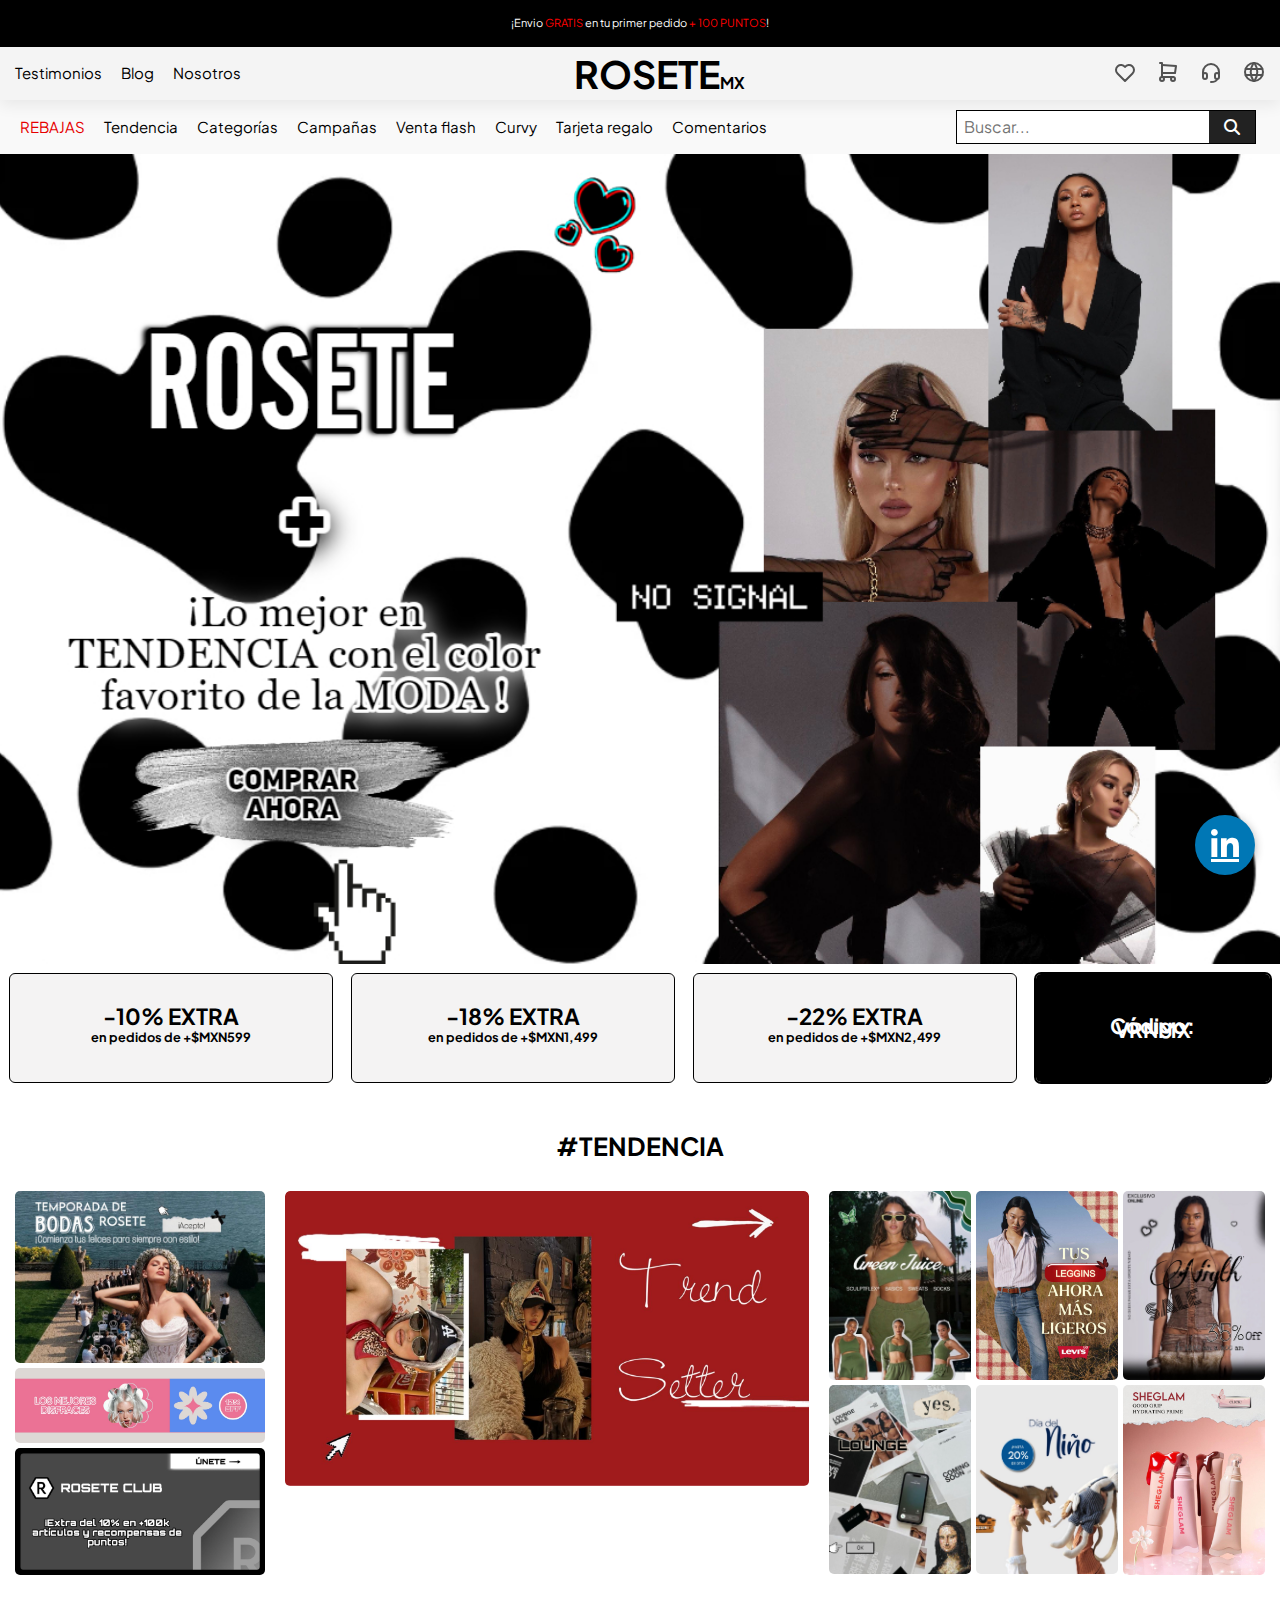
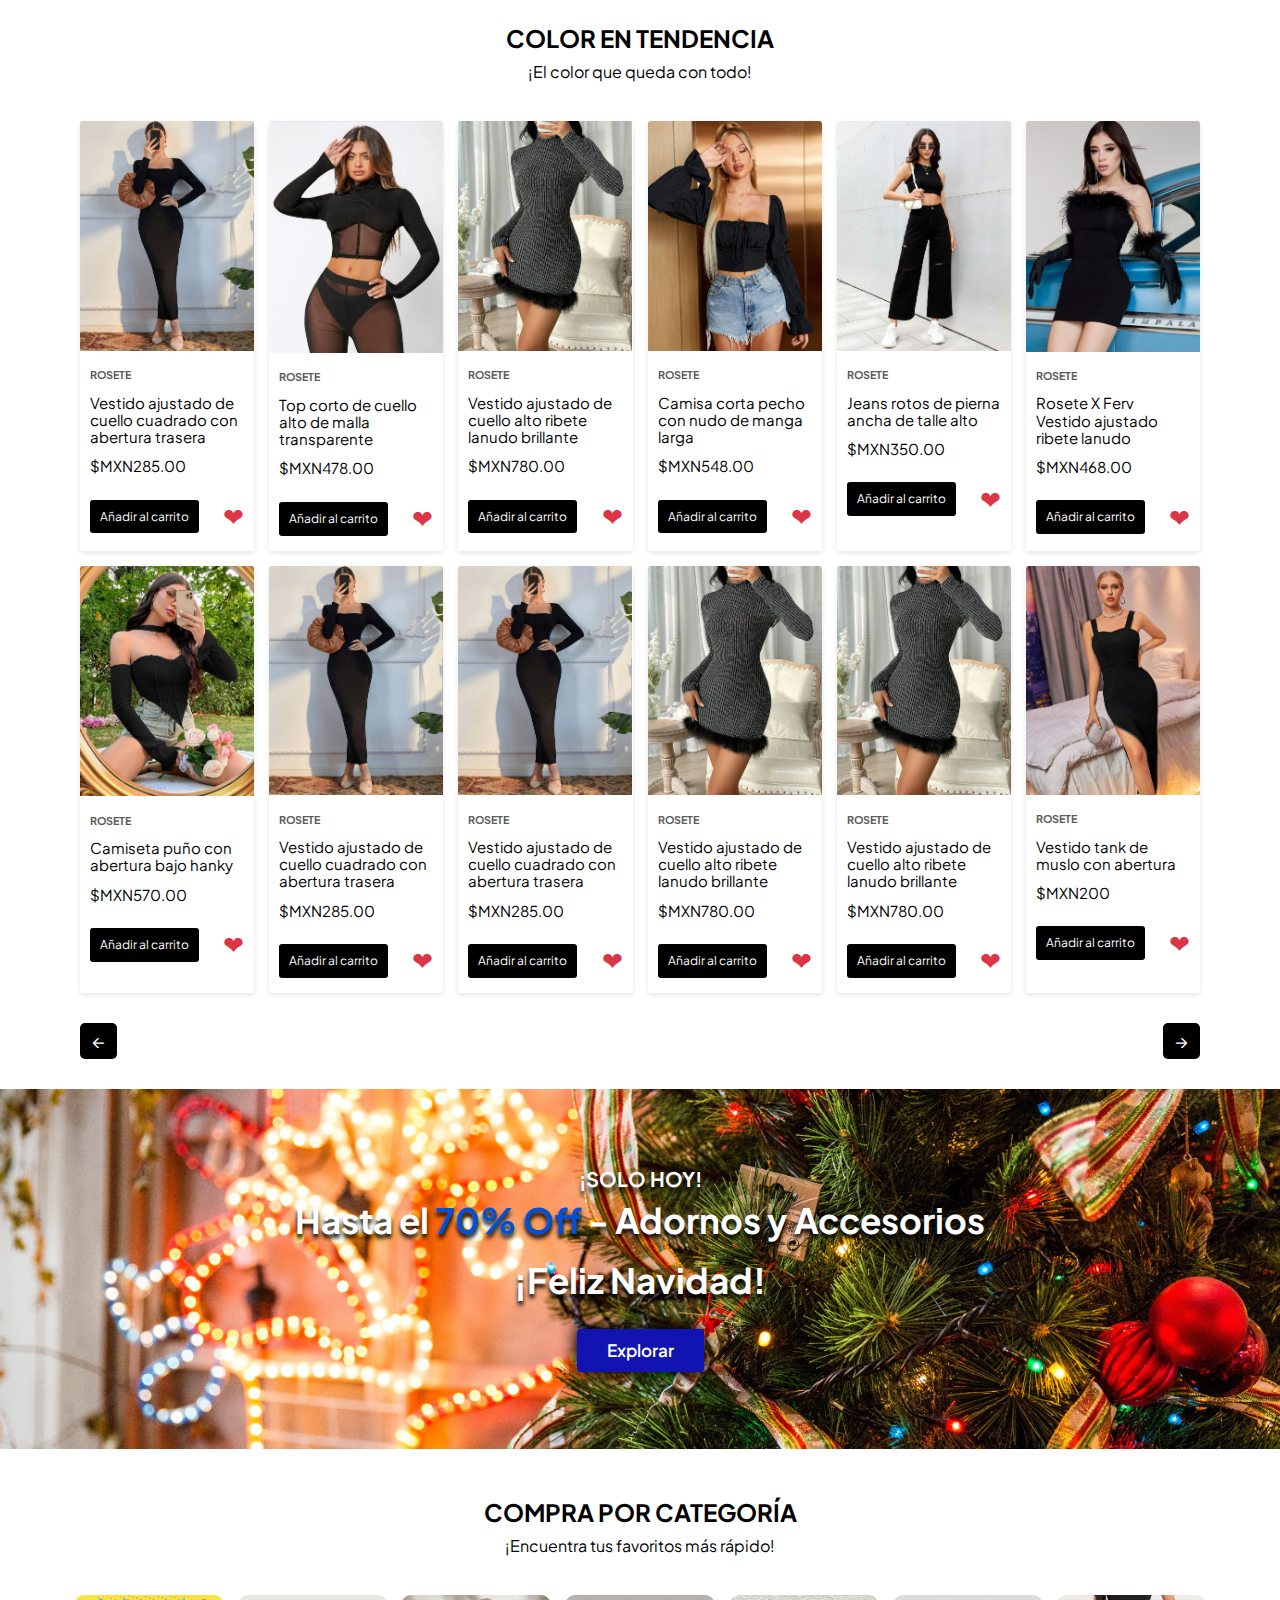
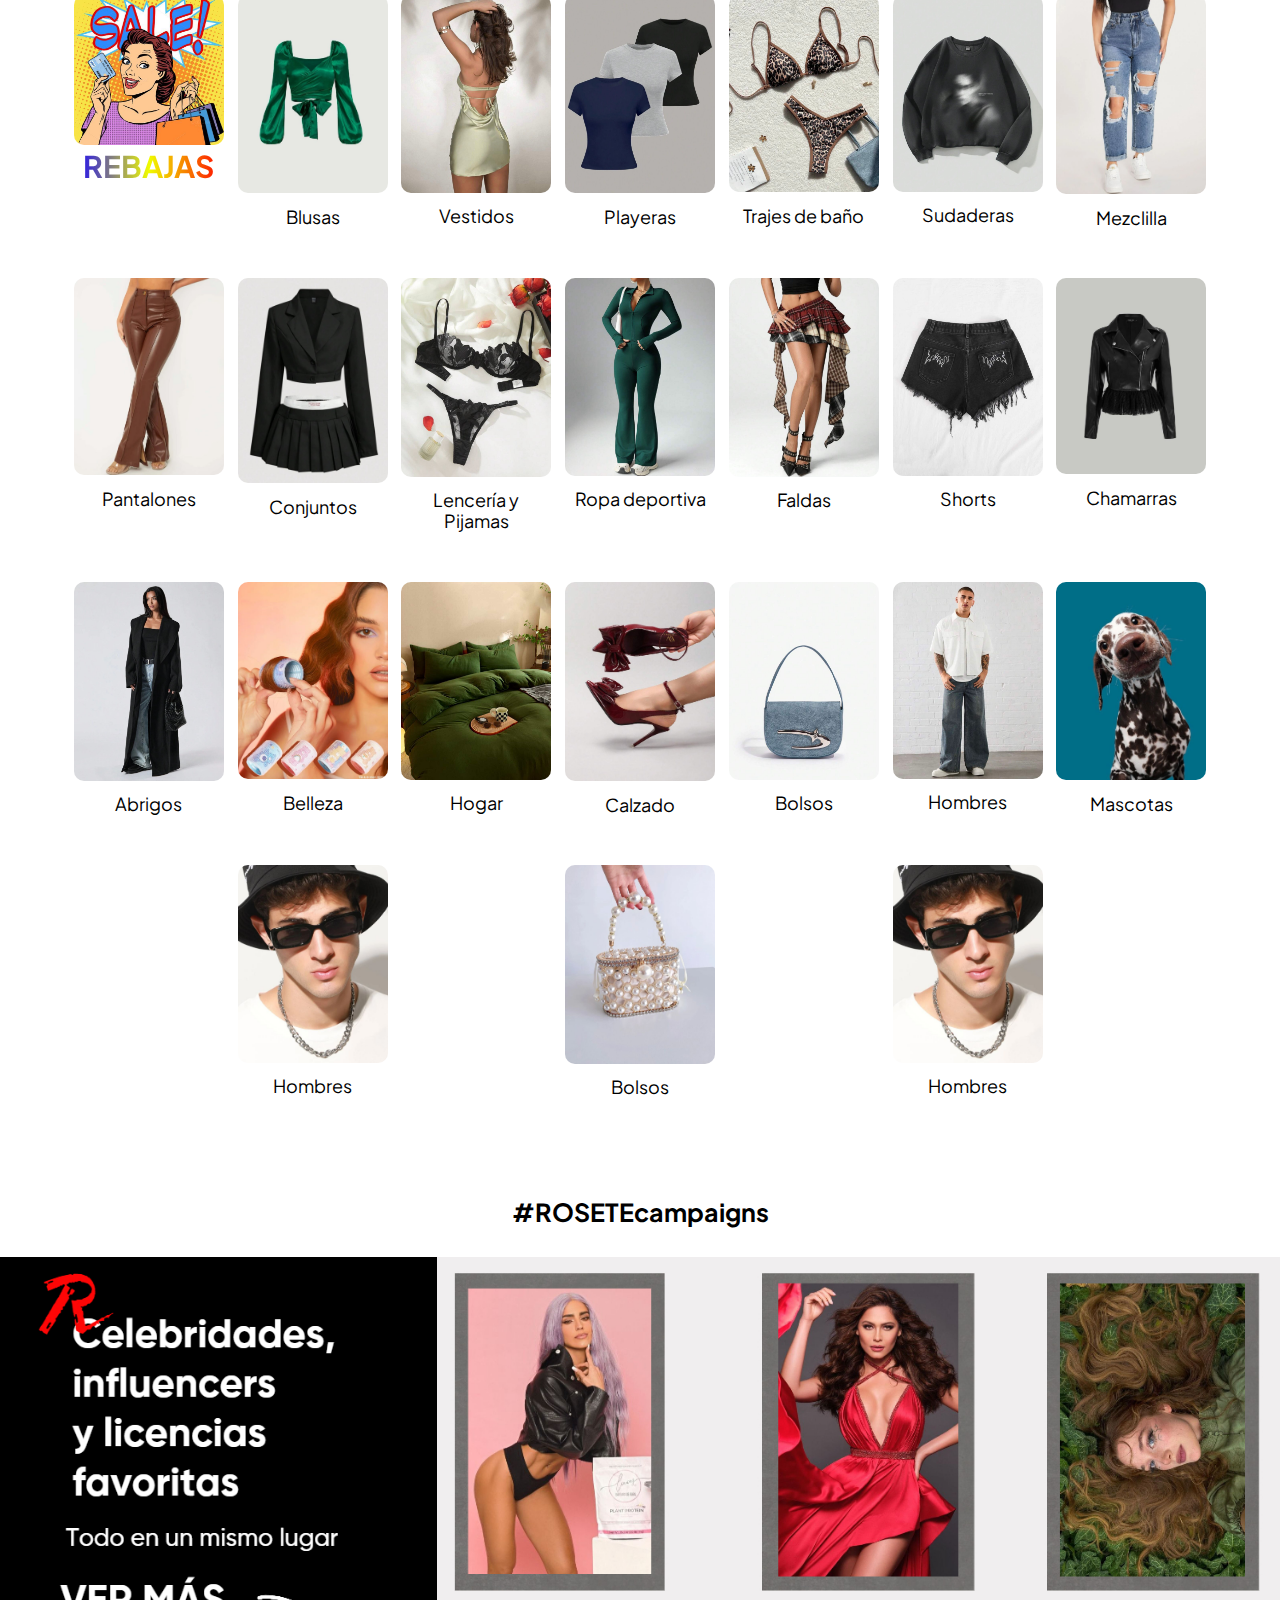
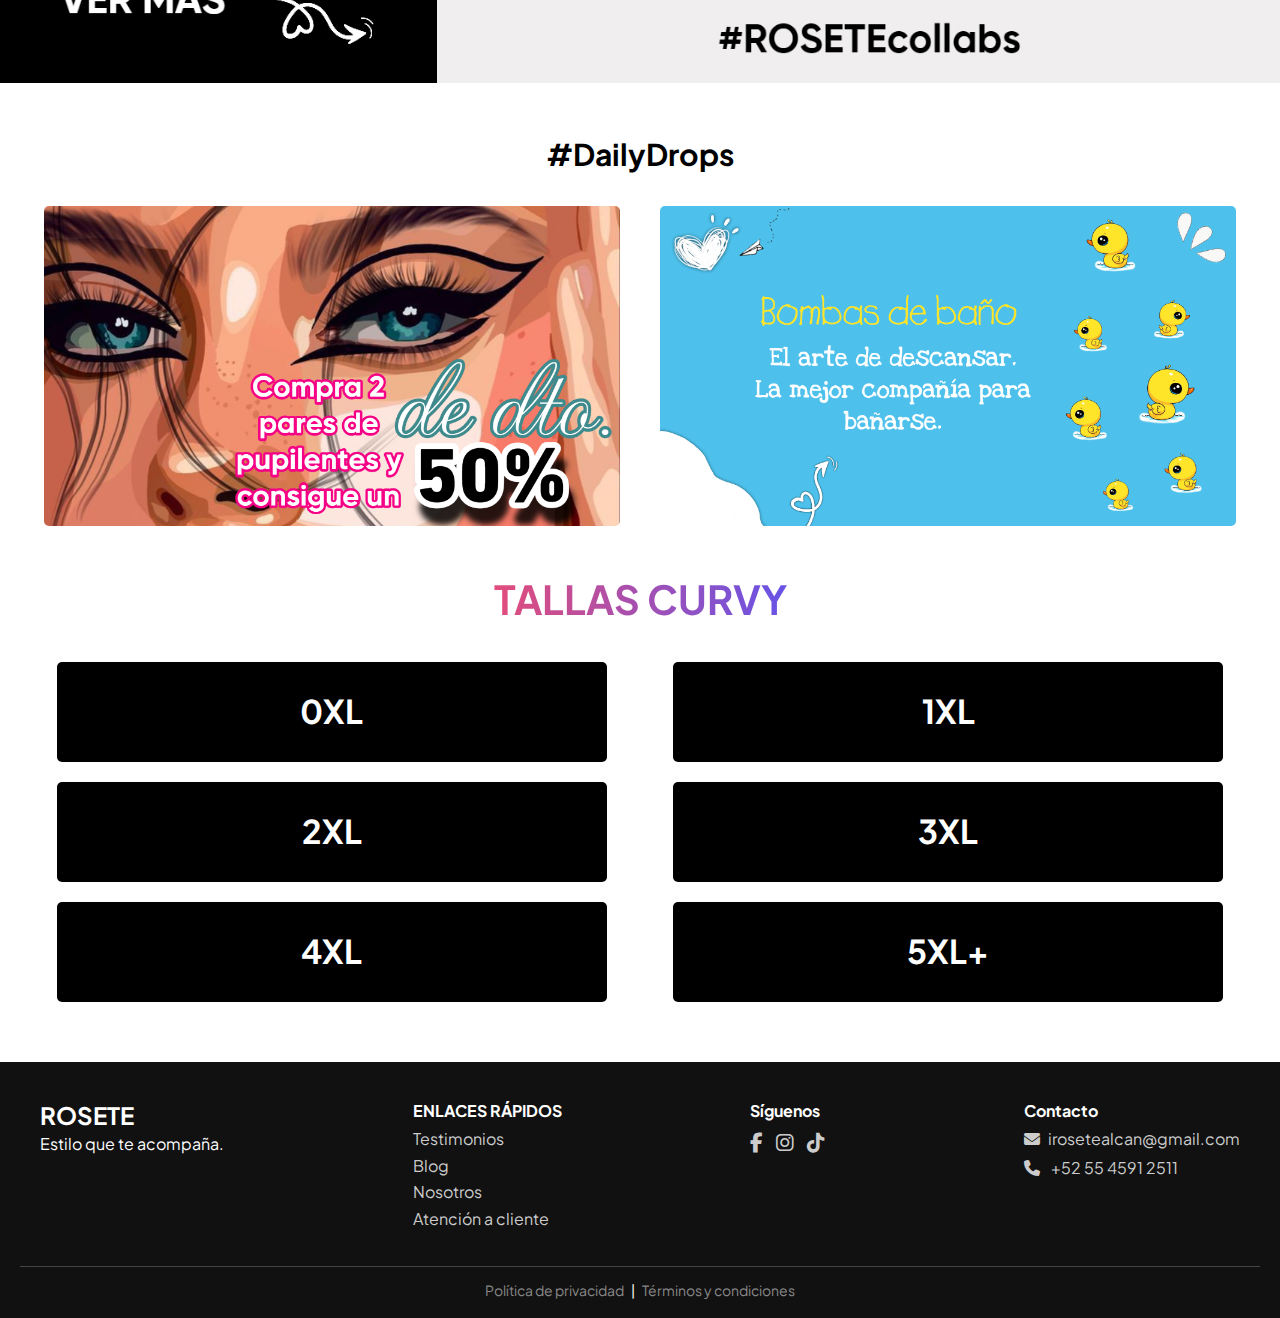
<file: index.html>
<!DOCTYPE html>
<html lang="es">
<head>
    <meta charset="UTF-8">
    <meta http-equiv="X-UA-Compatible" content="IE=edge">
    <meta name="viewport" content="width=device-width, initial-scale=1.0">
    <title>ROSETE</title>
    <link rel="stylesheet" href="https://cdnjs.cloudflare.com/ajax/libs/font-awesome/6.1.1/css/all.min.css">
    <link rel="stylesheet" href="style.css">
    <link href="normalize.css" rel="stylesheet">
    <link href='https://unpkg.com/boxicons@2.1.1/css/boxicons.min.css' rel="stylesheet">
</head>
<body>
  
  <!-- = Header envío gratis = -->
  <div class="prom">
    <p>¡Envio <span>GRATIS</span> en tu primer pedido <span>+ 100 PUNTOS</span>!</p>
  </div>
  
<!-- = Header ROSETE e ICONOS = -->
 <section class="header">
  <ul class="navbar">
    <li><a href="#">Testimonios</a></li>
    <li><a href="#">Blog</a></li>
    <li><a href="#">Nosotros</a></li>
  </ul>
  <div class="shein">
   <h2 style="margin-left: -35px;">ROSETE<mx>MX</mx></h2>
  </div>
  <div class="iconos">
    <ul class="navbar"> 
      <li><a href="#"><svg xmlns="http://www.w3.org/2000/svg" class="icon icon-tabler icon-tabler-heart" width="28" height="28" viewBox="0 0 24 24" stroke-width="2" stroke="#000000" fill="none" stroke-linecap="round" stroke-linejoin="round">
        <path stroke="none" d="M0 0h24v24H0z" fill="none"/>
        <path d="M19.5 13.572l-7.5 7.428l-7.5 -7.428m0 0a5 5 0 1 1 7.5 -6.566a5 5 0 1 1 7.5 6.572" />
      </svg></a></li>
      
      <li><a href="#"><svg xmlns="http://www.w3.org/2000/svg" class="icon icon-tabler icon-tabler-shopping-cart" width="28" height="28" viewBox="0 0 24 24" stroke-width="2" stroke="#000000" fill="none" stroke-linecap="round" stroke-linejoin="round">
        <path stroke="none" d="M0 0h24v24H0z" fill="none"/>
        <circle cx="6" cy="19" r="2" />
        <circle cx="17" cy="19" r="2" />
        <path d="M17 17h-11v-14h-2" />
        <path d="M6 5l14 1l-1 7h-13" />
      </svg></a></li>
      
      <li><a href="#"><svg xmlns="http://www.w3.org/2000/svg" class="icon icon-tabler icon-tabler-headset" width="28" height="28" viewBox="0 0 24 24" stroke-width="2" stroke="#000000" fill="none" stroke-linecap="round" stroke-linejoin="round">
        <path stroke="none" d="M0 0h24v24H0z" fill="none"/>
        <rect x="4" y="13" rx="2" width="4" height="6" />
        <rect x="16" y="13" rx="2" width="4" height="6" />
        <path d="M4 15v-3a8 8 0 0 1 16 0v3" />
        <path d="M18 19a6 3 0 0 1 -6 3" />
      </svg></a></li>

      <li><a href="#"><svg xmlns="http://www.w3.org/2000/svg" class="icon icon-tabler icon-tabler-world" width="28" height="28" viewBox="0 0 24 24" stroke-width="2" stroke="#000000" fill="none" stroke-linecap="round" stroke-linejoin="round">
        <path stroke="none" d="M0 0h24v24H0z" fill="none"/>
        <circle cx="12" cy="12" r="9" />
        <line x1="3.6" y1="9" x2="20.4" y2="9" />
        <line x1="3.6" y1="15" x2="20.4" y2="15" />
        <path d="M11.5 3a17 17 0 0 0 0 18" />
        <path d="M12.5 3a17 17 0 0 1 0 18" />
      </svg></a></li>
    </ul>
  </div>
 </section>

 <!-- = Header categorías Y buscador = -->
 <div class="catego">
  <ul class="navbar">
    <li><a href="#"><span style="color: rgb(230, 0, 0);">REBAJAS</span></a></li>
    <li><a href="#">Tendencia</a></li>
    <li><a href="#">Categorías</a></li>
    <li><a href="#">Campañas</a></li>
    <li><a href="#">Venta flash</a></li>
    <li><a href="#">Curvy</a></li>
    <li><a href="#">Tarjeta regalo</a></li>
    <li><a href="#">Comentarios</a></li>
  </ul>
  <div class="search-box">
    <input type="text" placeholder="Buscar..." />
    <button type="submit">
      <i class="fas fa-search"></i>
    </button>
  </div>  
</div>

 <!-- = Imagen de menú ROSETE = -->
 <section id="ros">
 </section>

 <!-- = DESCUENTOS = -->
 <section class="descuento">
  <div class="extra">
    <h3>-10% EXTRA</h3>
    <h6>en pedidos de +$MXN599</h6>
  </div>
  <div class="extra">
    <h3>-18% EXTRA</h3>
    <h6>en pedidos de +$MXN1,499</h6>
  </div>
  <div class="extra">
    <h3>-22% EXTRA</h3>
    <h6>en pedidos de +$MXN2,499</h6>
 </div>
 <div class="cod">
  <h5>Código: VRNMX</h5>
</div>
</section>

<!-- = TENDENCIA = -->
<section id="collabs">
  <h2>#TENDENCIA</h2>
  <div class="slider-layout">    
    <div class="container-slider">
      <div class="bodas-club">
        <img src="TENDENCIA/bodas.jpeg" alt="">
        <img src="TENDENCIA/disfraz.jpeg" alt="">
        <img src="TENDENCIA/club.jpeg" alt="">
      </div>
    </div>
    <div class="slider">
      <ul>
        <!-- <li><img src="TENDENCIA/makup.jpeg" alt=""></li> -->
        <li><img src="TENDENCIA/trend.jpeg" alt=""></li>
        <li><img src="TENDENCIA/baby.jpeg" alt=""></li>
        <li><img src="TENDENCIA/hair.jpeg" alt=""></li>
        <li><img src="TENDENCIA/jeans.jpeg" alt=""></li>
      </ul>
    </div>
    <div class="marcas-slider">
      <img src="TENDENCIA/green.jpeg" alt="">
      <img src="TENDENCIA/levis.jpeg" alt="">
      <img src="TENDENCIA/nigth.jpeg" alt="">
      <img src="TENDENCIA/lounge.jpeg" alt="">
      <img src="TENDENCIA/niño.jpeg" alt="">
      <img src="TENDENCIA/sheglam.jpeg" alt="">
    </div>
  </div>
</section>

<!-- = COLOR EN TENDENCIA = -->
<div class="container">
 <div class="tendencia">
  <h2>COLOR EN TENDENCIA</h2>
  <p>¡El color que queda con todo!</p>
 </div>
     <!-- Página 1 productos -->
  <div class="products page active" id="page1">
    <div class="product">
      <img src="img/cuetor.jpeg" alt="Producto 1"/>
      <h6 class="sh">ROSETE</h6>
      <p>Vestido ajustado de cuello cuadrado con abertura trasera</p>
      <p>$MXN285.00</p>
      <div class="actions">
        <button class="btn">Añadir al carrito</button>
        <button class="heart">&#10084;</button>
      </div>
    </div>
    <div class="product">
      <img src="img/ten1.jpeg" alt="">
      <h6 class="sh">ROSETE</h6>
      <p>Top corto de cuello alto de malla transparente</p>
      <p>$MXN478.00</p>
      <div class="actions">
        <button class="btn">Añadir al carrito</button>
        <button class="heart">&#10084;</button>
      </div>
    </div>
    <div class="product">
      <img src="img/ten2.jpeg" alt="">
      <h6 class="sh">ROSETE</h6>
      <p>Vestido ajustado de cuello alto ribete lanudo brillante</p>
      <p>$MXN780.00</p>
      <div class="actions">
        <button class="btn">Añadir al carrito</button>
        <button class="heart">&#10084;</button>
      </div>
    </div>
    <div class="product">
      <img src="img/ten3.jpeg" alt="">
        <h6 class="sh">ROSETE</h6>
        <p>Camisa corta pecho con nudo de manga larga</p>
        <p>$MXN548.00</p>
      <div class="actions">
        <button class="btn">Añadir al carrito</button>
        <button class="heart">&#10084;</button>
      </div>
    </div>
    <div class="product">
      <img src="img/ten4.jpeg" alt="">
        <h6 class="sh">ROSETE</h6>
        <p>Jeans rotos de pierna ancha de talle alto</p>
        <p>$MXN350.00</p>
      <div class="actions">
        <button class="btn">Añadir al carrito</button>
        <button class="heart">&#10084;</button>
      </div>
    </div>
    <div class="product">
      <img src="img/ten5.jpeg" alt="">
        <h6 class="sh">ROSETE</h6>
        <p>Rosete X Ferv Vestido ajustado ribete lanudo</p>
        <p>$MXN468.00</p>
      <div class="actions">
        <button class="btn">Añadir al carrito</button>
        <button class="heart">&#10084;</button>
      </div>
    </div>
    <div class="product">
      <img src="img/ten6.jpeg" alt="">
        <h6 class="sh">ROSETE</h6>
        <p>Camiseta puño con abertura bajo hanky</p>
        <p>$MXN570.00</p>
      <div class="actions">
        <button class="btn">Añadir al carrito</button>
        <button class="heart">&#10084;</button>
      </div>
    </div>
    <div class="product">
      <img src="img/cuetor.jpeg" alt="Producto 1"/>
      <h6 class="sh">ROSETE</h6>
      <p>Vestido ajustado de cuello cuadrado con abertura trasera</p>
      <p>$MXN285.00</p>
      <div class="actions">
        <button class="btn">Añadir al carrito</button>
        <button class="heart">&#10084;</button>
      </div>
    </div>
    <div class="product">
      <img src="img/cuetor.jpeg" alt="Producto 1"/>
      <h6 class="sh">ROSETE</h6>
      <p>Vestido ajustado de cuello cuadrado con abertura trasera</p>
      <p>$MXN285.00</p>
      <div class="actions">
        <button class="btn">Añadir al carrito</button>
        <button class="heart">&#10084;</button>
      </div>
    </div>
    <div class="product">
      <img src="img/ten2.jpeg" alt="">
      <h6 class="sh">ROSETE</h6>
      <p>Vestido ajustado de cuello alto ribete lanudo brillante</p>
      <p>$MXN780.00</p>
      <div class="actions">
        <button class="btn">Añadir al carrito</button>
        <button class="heart">&#10084;</button>
      </div>
    </div>
    <div class="product">
      <img src="img/ten2.jpeg" alt="">
      <h6 class="sh">ROSETE</h6>
      <p>Vestido ajustado de cuello alto ribete lanudo brillante</p>
      <p>$MXN780.00</p>
      <div class="actions">
        <button class="btn">Añadir al carrito</button>
        <button class="heart">&#10084;</button>
      </div>
    </div>
    <div class="product">
      <img src="img/ten7.jpeg" alt="">
        <h6 class="sh">ROSETE</h6>
        <p>Vestido tank de muslo con abertura</p>
        <p>$MXN200</p>
      <div class="actions">
        <button class="btn">Añadir al carrito</button>
        <button class="heart">&#10084;</button>
      </div>
    </div>
  </div>
      <!-- Página 2 productos -->
  <div class="products page" id="page2">
    <div class="product">
      <img src="img/ten6.jpeg" alt="">
        <h6 class="sh">ROSETE</h6>
        <p>Camiseta puño con abertura bajo hanky</p>
        <p>$MXN570.00</p>
      <div class="actions">
        <button class="btn">Añadir al carrito</button>
        <button class="heart">&#10084;</button>
      </div>
    </div>
    <div class="product">
      <img src="img/ten6.jpeg" alt="">
        <h6 class="sh">ROSETE</h6>
        <p>Camiseta puño con abertura bajo hanky</p>
        <p>$MXN570.00</p>
      <div class="actions">
        <button class="btn">Añadir al carrito</button>
        <button class="heart">&#10084;</button>
      </div>
    </div>
    <div class="product">
      <img src="img/ten6.jpeg" alt="">
        <h6 class="sh">ROSETE</h6>
        <p>Camiseta puño con abertura bajo hanky</p>
        <p>$MXN570.00</p>
      <div class="actions">
        <button class="btn">Añadir al carrito</button>
        <button class="heart">&#10084;</button>
      </div>
    </div>
    <div class="product">
      <img src="img/ten6.jpeg" alt="">
        <h6 class="sh">ROSETE</h6>
        <p>Camiseta puño con abertura bajo hanky</p>
        <p>$MXN570.00</p>
      <div class="actions">
        <button class="btn">Añadir al carrito</button>
        <button class="heart">&#10084;</button>
      </div>
    </div>
    <div class="product">
      <img src="img/ten6.jpeg" alt="">
        <h6 class="sh">ROSETE</h6>
        <p>Camiseta puño con abertura bajo hanky</p>
        <p>$MXN570.00</p>
      <div class="actions">
        <button class="btn">Añadir al carrito</button>
        <button class="heart">&#10084;</button>
      </div>
    </div>
    <div class="product">
      <img src="img/ten2.jpeg" alt="">
      <h6 class="sh">ROSETE</h6>
      <p>Vestido ajustado de cuello alto ribete lanudo brillante</p>
      <p>$MXN780.00</p>
      <div class="actions">
        <button class="btn">Añadir al carrito</button>
        <button class="heart">&#10084;</button>
      </div>
    </div>
    <div class="product">
      <img src="img/ten2.jpeg" alt="">
      <h6 class="sh">ROSETE</h6>
      <p>Vestido ajustado de cuello alto ribete lanudo brillante</p>
      <p>$MXN780.00</p>
      <div class="actions">
        <button class="btn">Añadir al carrito</button>
        <button class="heart">&#10084;</button>
      </div>
    </div>
    <div class="product">
      <img src="img/ten2.jpeg" alt="">
      <h6 class="sh">ROSETE</h6>
      <p>Vestido ajustado de cuello alto ribete lanudo brillante</p>
      <p>$MXN780.00</p>
      <div class="actions">
        <button class="btn">Añadir al carrito</button>
        <button class="heart">&#10084;</button>
      </div>
    </div>
    <div class="product">
      <img src="img/ten2.jpeg" alt="">
      <h6 class="sh">ROSETE</h6>
      <p>Vestido ajustado de cuello alto ribete lanudo brillante</p>
      <p>$MXN780.00</p>
      <div class="actions">
        <button class="btn">Añadir al carrito</button>
        <button class="heart">&#10084;</button>
      </div>
    </div>
    <div class="product">
      <img src="img/ten6.jpeg" alt="">
        <h6 class="sh">ROSETE</h6>
        <p>Camiseta puño con abertura bajo hanky</p>
        <p>$MXN570.00</p>
      <div class="actions">
        <button class="btn">Añadir al carrito</button>
        <button class="heart">&#10084;</button>
      </div>
    </div>
    <div class="product">
      <img src="img/ten6.jpeg" alt="">
        <h6 class="sh">ROSETE</h6>
        <p>Camiseta puño con abertura bajo hanky</p>
        <p>$MXN570.00</p>
      <div class="actions">
        <button class="btn">Añadir al carrito</button>
        <button class="heart">&#10084;</button>
      </div>
    </div>
    <div class="product">
      <img src="img/ten6.jpeg" alt="">
        <h6 class="sh">ROSETE</h6>
        <p>Camiseta puño con abertura bajo hanky</p>
        <p>$MXN570.00</p>
      <div class="actions">
        <button class="btn">Añadir al carrito</button>
        <button class="heart">&#10084;</button>
      </div>
    </div>
  </div>

      <!-- Página 3 productos -->
  <div class="products page" id="page3">
    <div class="product">
      <img src="img/cuetor.jpeg" alt="Producto 1"/>
      <h6 class="sh">ROSETE</h6>
      <p>Vestido ajustado de cuello cuadrado con abertura trasera</p>
      <p>$MXN285.00</p>
      <div class="actions">
        <button class="btn">Añadir al carrito</button>
        <button class="heart">&#10084;</button>
      </div>
    </div>
    <div class="product">
      <img src="img/cuetor.jpeg" alt="Producto 1"/>
      <h6 class="sh">ROSETE</h6>
      <p>Vestido ajustado de cuello cuadrado con abertura trasera</p>
      <p>$MXN285.00</p>
      <div class="actions">
        <button class="btn">Añadir al carrito</button>
        <button class="heart">&#10084;</button>
      </div>
    </div>
    <div class="product">
      <img src="img/ten2.jpeg" alt="">
      <h6 class="sh">ROSETE</h6>
      <p>Vestido ajustado de cuello alto ribete lanudo brillante</p>
      <p>$MXN780.00</p>
      <div class="actions">
        <button class="btn">Añadir al carrito</button>
        <button class="heart">&#10084;</button>
      </div>
    </div>
    <div class="product">
      <img src="img/ten2.jpeg" alt="">
      <h6 class="sh">ROSETE</h6>
      <p>Vestido ajustado de cuello alto ribete lanudo brillante</p>
      <p>$MXN780.00</p>
      <div class="actions">
        <button class="btn">Añadir al carrito</button>
        <button class="heart">&#10084;</button>
      </div>
    </div>
    <div class="product">
      <img src="img/ten2.jpeg" alt="">
      <h6 class="sh">ROSETE</h6>
      <p>Vestido ajustado de cuello alto ribete lanudo brillante</p>
      <p>$MXN780.00</p>
      <div class="actions">
        <button class="btn">Añadir al carrito</button>
        <button class="heart">&#10084;</button>
      </div>
    </div>
    <div class="product">
      <img src="img/ten2.jpeg" alt="">
      <h6 class="sh">ROSETE</h6>
      <p>Vestido ajustado de cuello alto ribete lanudo brillante</p>
      <p>$MXN780.00</p>
      <div class="actions">
        <button class="btn">Añadir al carrito</button>
        <button class="heart">&#10084;</button>
      </div>
    </div>
    <div class="product">
      <img src="img/cuetor.jpeg" alt="Producto 1"/>
      <h6 class="sh">ROSETE</h6>
      <p>Vestido ajustado de cuello cuadrado con abertura trasera</p>
      <p>$MXN285.00</p>
      <div class="actions">
        <button class="btn">Añadir al carrito</button>
        <button class="heart">&#10084;</button>
      </div>
    </div>
    <div class="product">
      <img src="img/cuetor.jpeg" alt="Producto 1"/>
      <h6 class="sh">ROSETE</h6>
      <p>Vestido ajustado de cuello cuadrado con abertura trasera</p>
      <p>$MXN285.00</p>
      <div class="actions">
        <button class="btn">Añadir al carrito</button>
        <button class="heart">&#10084;</button>
      </div>
    </div>
    <div class="product">
      <img src="img/cuetor.jpeg" alt="Producto 1"/>
      <h6 class="sh">ROSETE</h6>
      <p>Vestido ajustado de cuello cuadrado con abertura trasera</p>
      <p>$MXN285.00</p>
      <div class="actions">
        <button class="btn">Añadir al carrito</button>
        <button class="heart">&#10084;</button>
      </div>
    </div>
    <div class="product">
      <img src="img/cuetor.jpeg" alt="Producto 1"/>
      <h6 class="sh">ROSETE</h6>
      <p>Vestido ajustado de cuello cuadrado con abertura trasera</p>
      <p>$MXN285.00</p>
      <div class="actions">
        <button class="btn">Añadir al carrito</button>
        <button class="heart">&#10084;</button>
      </div>
    </div>
    <div class="product">
      <img src="img/cuetor.jpeg" alt="Producto 1"/>
      <h6 class="sh">ROSETE</h6>
      <p>Vestido ajustado de cuello cuadrado con abertura trasera</p>
      <p>$MXN285.00</p>
      <div class="actions">
        <button class="btn">Añadir al carrito</button>
        <button class="heart">&#10084;</button>
      </div>
    </div>
    <div class="product">
      <img src="img/cuetor.jpeg" alt="Producto 1"/>
      <h6 class="sh">ROSETE</h6>
      <p>Vestido ajustado de cuello cuadrado con abertura trasera</p>
      <p>$MXN285.00</p>
      <div class="actions">
        <button class="btn">Añadir al carrito</button>
        <button class="heart">&#10084;</button>
      </div>
    </div>
  </div>
  <div class="pagination">
    <button onclick="prevPage()">&#8592;</button>
    <button onclick="nextPage()">&#8594;</button>
  </div>
</div>

<!-- = Imagen descuento NAVIDAD = -->
<section id="banner" class="section-p1">
  <h4>¡SOLO HOY!</h4>
  <h2>Hasta el <span>70% Off</span> - Adornos y Accesorios</h2>
  <h2>¡Feliz Navidad!</h2>
  <br>
  <button class="normal">Explorar</button>
</section>

<!-- = Compra por categoría = -->
<section id="categoria" class="compra-1">
  <div class="tendencia">
  <h2>COMPRA POR CATEGORÍA</h2>
  <p>¡Encuentra tus favoritos más rápido!</p>
  </div>
  <div class="com-catego">    
    <div class="com">
      <img src="CPC/cat1.jpeg" alt="">
      <h3 class="rebajas">REBAJAS</h3>
    </div>

    <div class="com">
      <img src="CPC/cat2.jpeg" alt="">
      <p>Blusas</p>
    </div>

    <div class="com">
      <img src="CPC/vestidos.jpeg" alt="">
      <p>Vestidos</p>
    </div>

    <div class="com">
      <img src="CPC/blusas.jpeg" alt="">
      <p>Playeras</p>
    </div>

    <div class="com">
      <img src="CPC/bikini.jpeg" alt="">
      <p>Trajes de baño</p>
    </div>

    <div class="com">
      <img src="CPC/sudadera.jpeg" alt="">
      <p>Sudaderas</p>
    </div>

    <div class="com">
      <img src="CPC/cat7.jpeg" alt="">
      <p>Mezclilla</p>
    </div>

    <div class="com">
      <img src="CPC/cat8.jpeg" alt="">
      <p>Pantalones</p>
    </div>

    <div class="com">
      <img src="CPC/conjuntos.jpeg" alt="">
      <p>Conjuntos</p>
    </div>

    <div class="com">
      <img src="CPC/lenceria.jpeg" alt="">
      <p>Lencería y Pijamas</p>
    </div>

    <div class="com">
      <img src="CPC/deportiva.jpeg" alt="">
      <p>Ropa deportiva</p>
    </div>

    <div class="com">
      <img src="CPC/faldas.jpeg" alt="">
      <p>Faldas</p>
    </div>

    <div class="com">
      <img src="CPC/short.jpeg" alt="">
      <p>Shorts</p>
    </div>

    <div class="com">
      <img src="CPC/cat14.jpeg" alt="">
      <p>Chamarras</p>
    </div>

    <div class="com">
      <img src="CPC/abrigos.jpeg" alt="">
      <p>Abrigos</p>
    </div>

    <div class="com">
      <img src="CPC/cat16.jpeg" alt="">
      <p>Belleza</p>
    </div>

    <div class="com">
      <img src="CPC/hogar.jpeg" alt="">
      <p>Hogar</p>
    </div>

    <div class="com">
      <img src="CPC/calzado.jpeg" alt="">
      <p>Calzado</p>
    </div>

    <div class="com">
      <img src="CPC/bolsos.jpeg" alt="">
      <p>Bolsos</p>
    </div>

    <div class="com">
      <img src="CPC/hombres.jpeg" alt="">
      <p>Hombres</p>
    </div>
    <div class="com">
      <img src="CPC/mascotas.jpeg" alt="">
      <p>Mascotas</p>
    </div>

    <div class="com">
      <img src="CPC/cat20.jpeg" alt="">
      <p>Hombres</p>
    </div>
    <div class="com">
      <img src="CPC/cat19.jpeg" alt="">
      <p>Bolsos</p>
    </div>

    <div class="com">
      <img src="CPC/cat20.jpeg" alt="">
      <p>Hombres</p>
    </div>
  </div>
</section>

<!-- Sliders -->
<section id="collabs">
  <h2>#ROSETEcampaigns</h2>
<div class="slider-2">
  <ul>
    <li>
      <img src="Promo/collabs.jpg" alt="">
    </li>
    <li>
      <img src="Promo/collabs2.jpg" alt="">
    </li>
    <li>
      <img src="Promo/collabs3.jpg" alt="">
    </li>
    <li>
      <img src="Promo/collabs4.jpg" alt="">
    </li>
  </ul>
</div>
</section>

<!-- Gloss y Pato -->
<h2 class="daily">#DailyDrops</h2>
<section id="glopa" class="section-p1">
  <div class="glopa2"></div>
  <div class="glopa2 pato-2"></div>
</section>

<!-- Tallas curvy -->
<section id="curvy" class="section-2">
  <h2>TALLAS CURVY</h2>
  <div class="talla-curvy">
    <div class="curvys">
      <h3>0XL</h3>
    </div>
    <div class="curvys">
      <h3>1XL</h3>
    </div>
    <div class="curvys">
      <h3>2XL</h3>
    </div>
    <div class="curvys">
      <h3>3XL</h3>
    </div>
    <div class="curvys">
      <h3>4XL</h3>
    </div>
    <div class="curvys">
      <h3>5XL+</h3>
    </div>
  </div>
</section>

  <!-- = FOOTER = -->
  <footer class="footer">
    <div class="footer-container">
      
      <!-- Logo -->
      <div class="footer-logo">
        <h2>ROSETE</h2>
        <p>Estilo que te acompaña.</p>
      </div>

      <!-- Enlaces -->
      <div class="footer-links">
        <h4>ENLACES RÁPIDOS</h4>
        <ul>
          <li><a href="#">Testimonios</a></li>
          <li><a href="#">Blog</a></li>
          <li><a href="#">Nosotros</a></li>
          <li><a href="#">Atención a cliente</a></li>
        </ul>
      </div>

      <!-- Redes sociales -->
      <div class="footer-social">
        <h4>Síguenos</h4>
        <div class="social-icons">
          <a href="#"><i class="fab fa-facebook-f"></i></a>
          <a href="#"><i class="fab fa-instagram"></i></a>
          <a href="#"><i class="fab fa-tiktok"></i></a>
        </div>
      </div>

      <!-- Contacto -->
      <div class="footer-contact">
        <h4>Contacto</h4>
        <p><i class="fas fa-envelope"></i>irosetealcan@gmail.com</p>
        <p><i class="fas fa-phone"></i> +52 55 4591 2511</p>
      </div>
    </div>
    <div class="footer-bottom">
      <a href="/privacidad.html">Política de privacidad</a> |
      <a href="/terminos.html">Términos y condiciones</a>
    </div>
  </footer>

  <!-- = BOTÓN FLOTANTE DE LINKEDIN = -->
  <a href="https://www.linkedin.com/in/ivonnerosetea/" 
     class="linkedin-float" 
     target="_blank" 
     aria-label="Visita mi perfil en LinkedIn">
    <i class="fab fa-linkedin-in"></i>
  </a>

<!-- Script -->
    <script src="script.js"></script>
  </body>
</html>
</file>
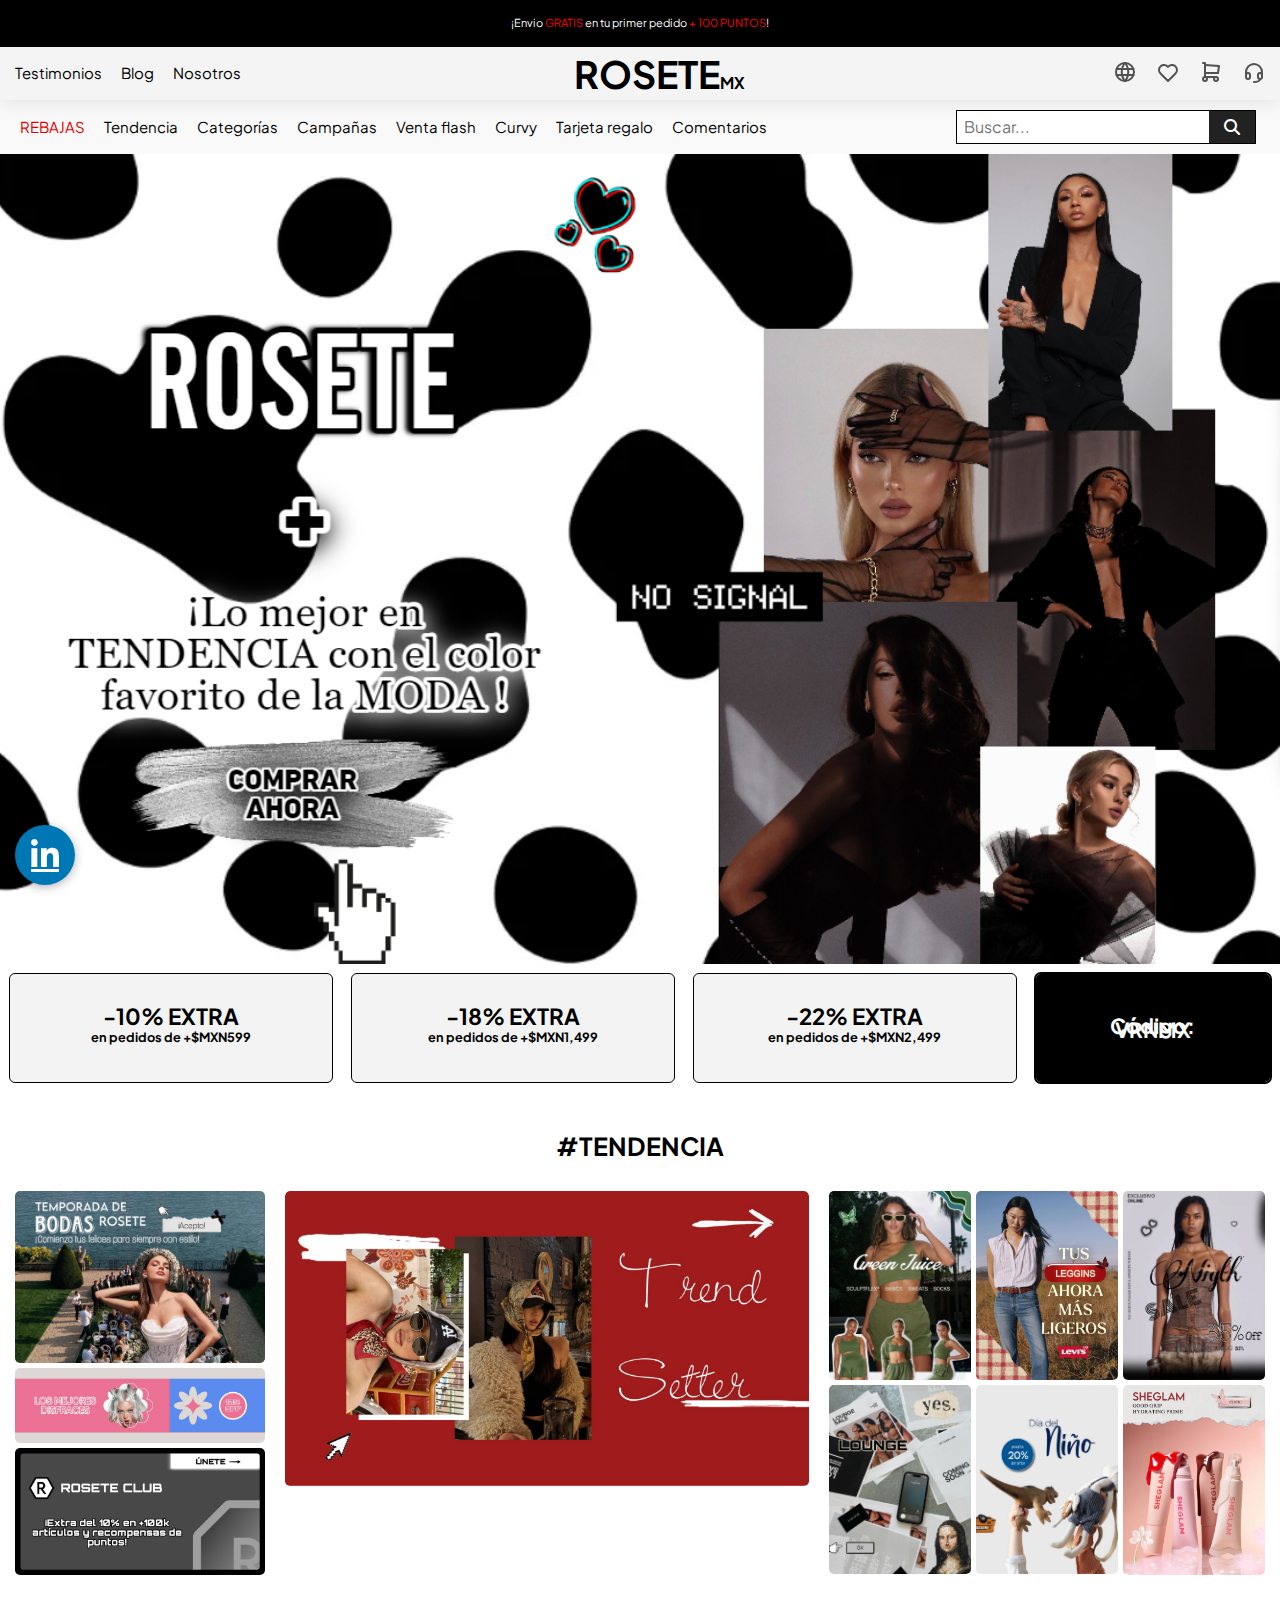
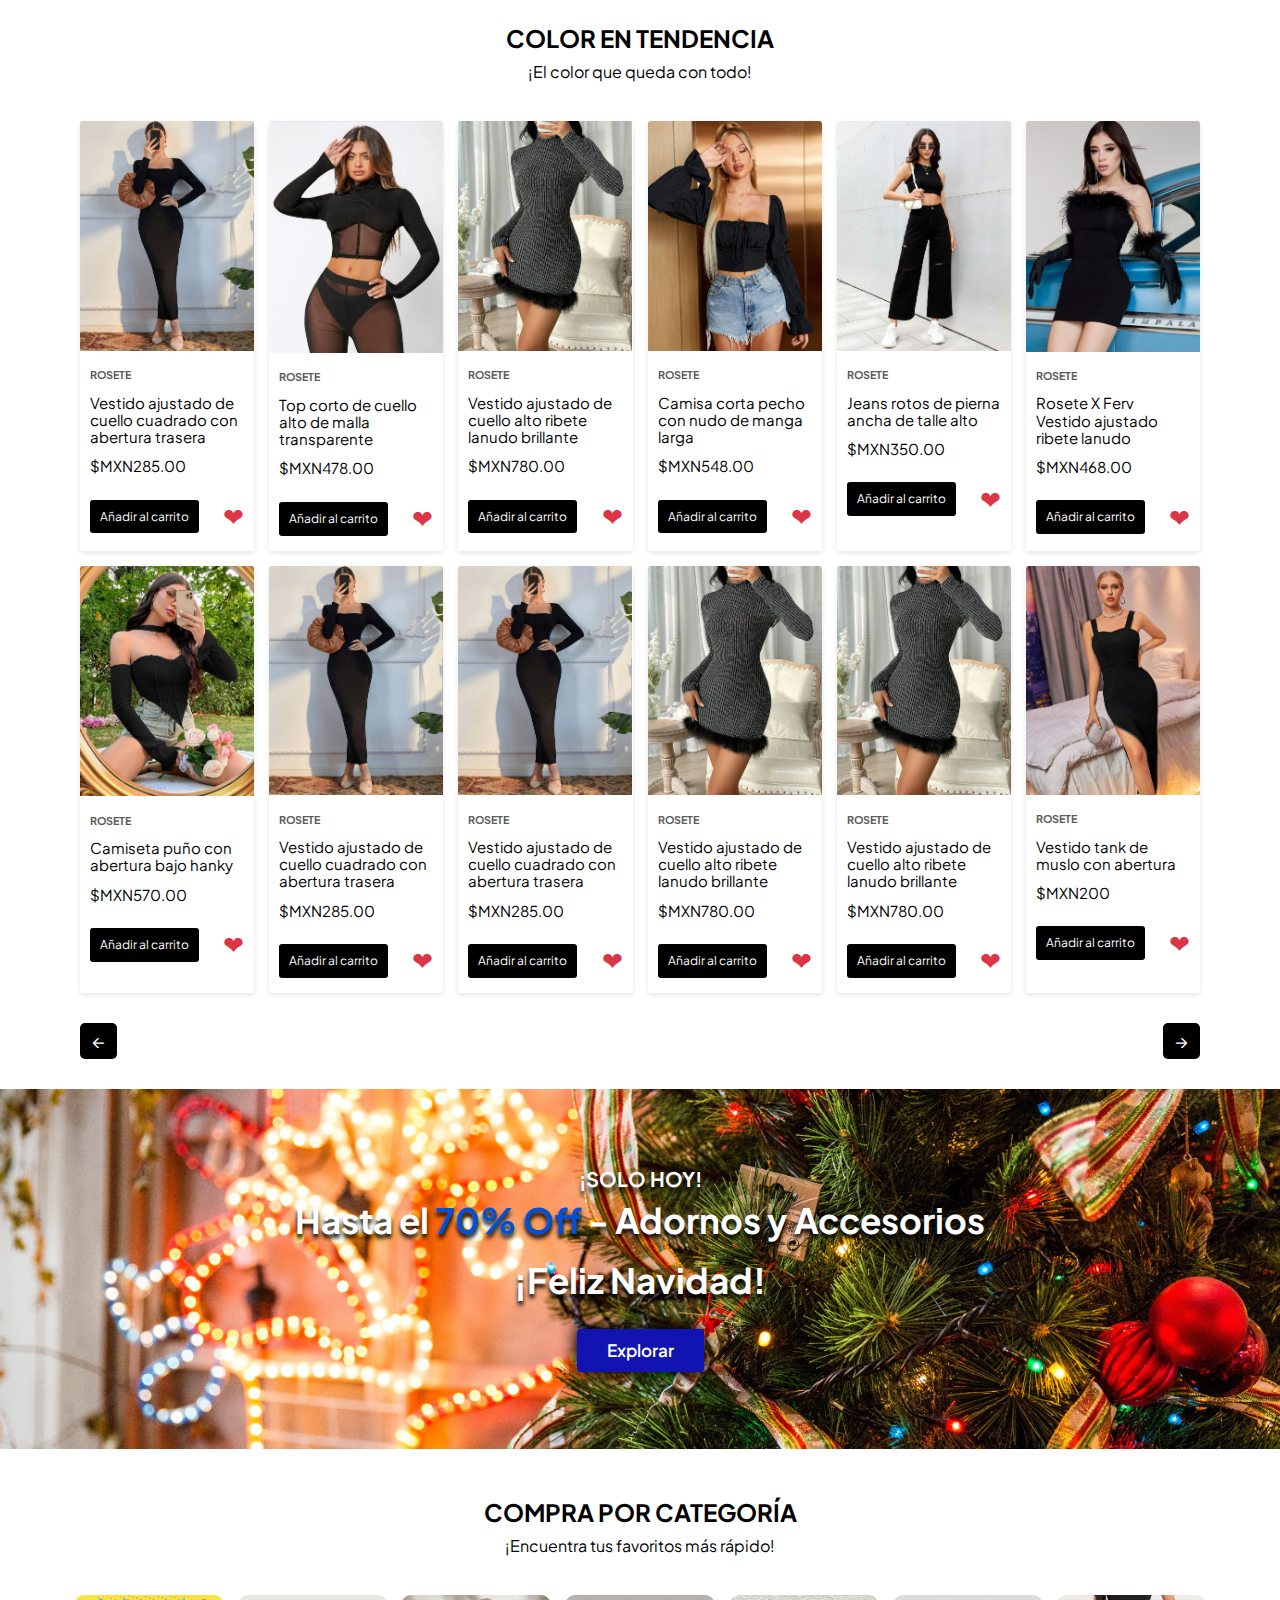
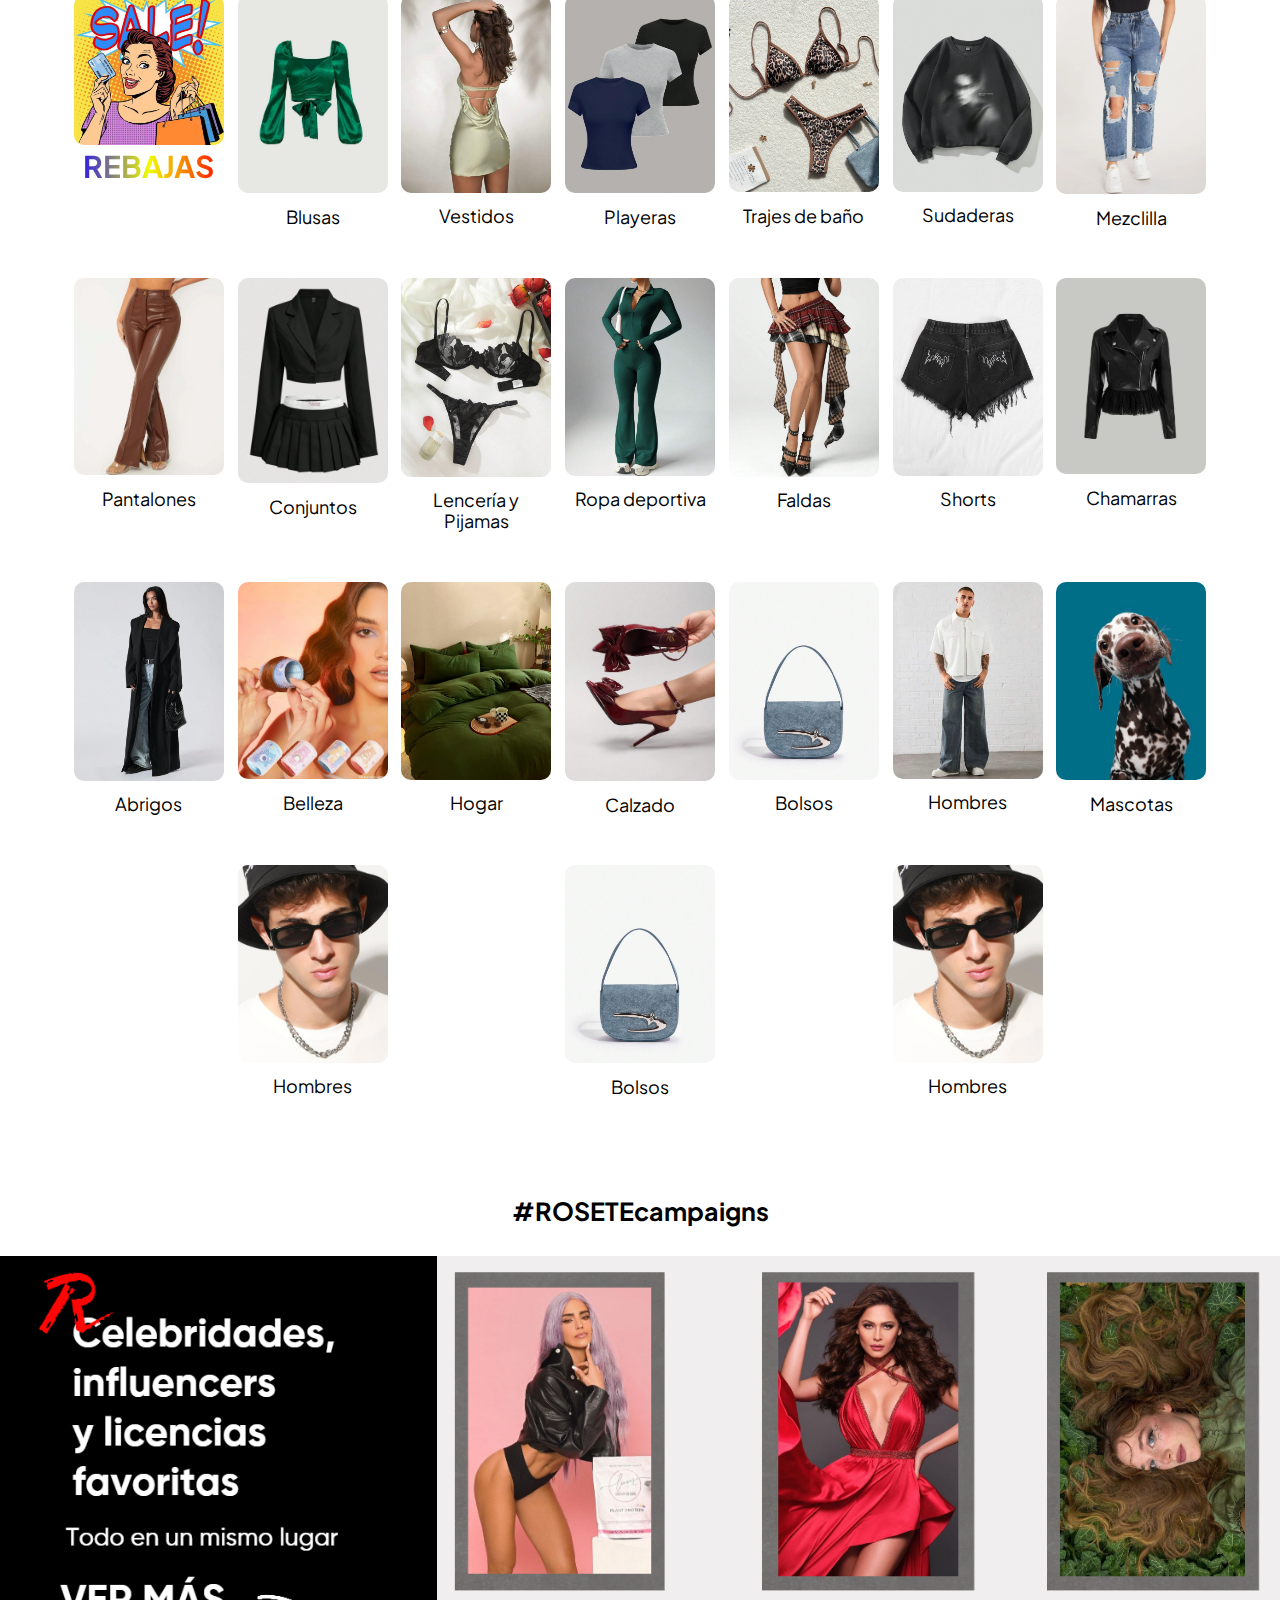
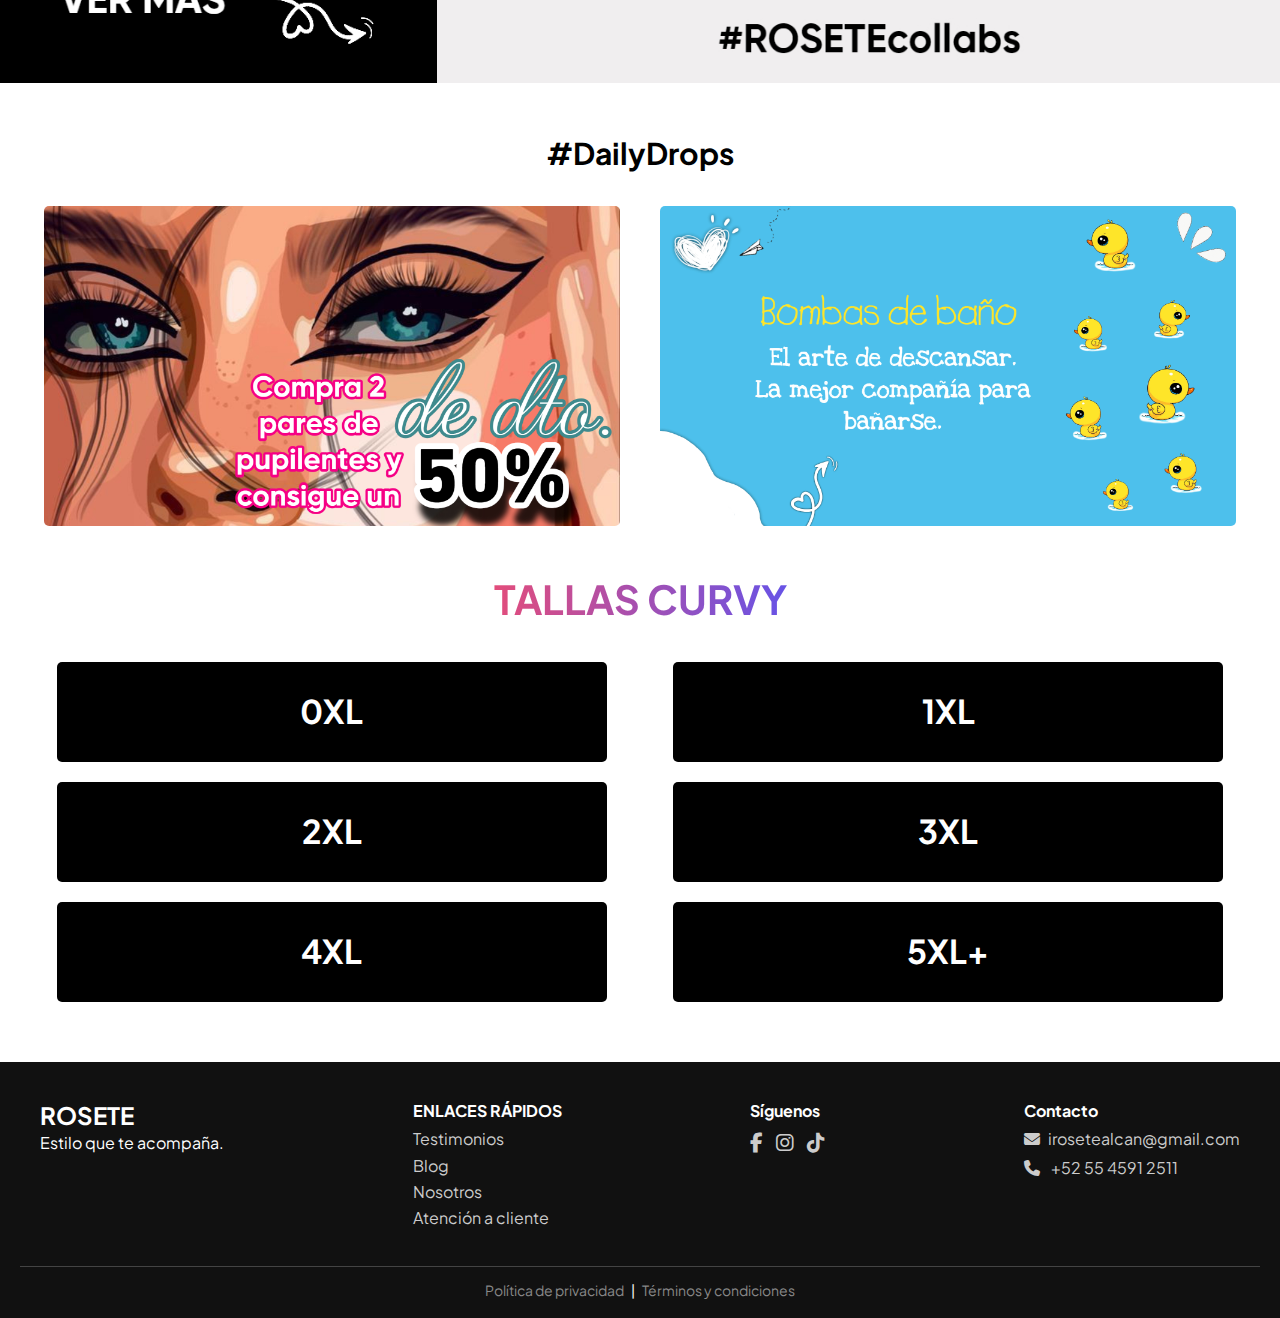
<file: public/index.html>
<!DOCTYPE html>
<html lang="es">
<head>
    <meta charset="UTF-8">
    <meta http-equiv="X-UA-Compatible" content="IE=edge">
    <meta name="viewport" content="width=device-width, initial-scale=1.0">
    <title>ROSETE</title>
    <link rel="stylesheet" href="https://cdnjs.cloudflare.com/ajax/libs/font-awesome/6.1.1/css/all.min.css">
    <link rel="stylesheet" href="style.css">
    <link href="normalize.css" rel="stylesheet">
    <link href='https://unpkg.com/boxicons@2.1.1/css/boxicons.min.css' rel="stylesheet">
</head>
<body>
  
  <!-- = Header envío gratis = -->
  <div class="prom">
    <p>¡Envio <span>GRATIS</span> en tu primer pedido <span>+ 100 PUNTOS</span>!</p>
  </div>
  
<!-- = Header ROSETE e ICONOS = -->
 <section class="header">
  <ul class="navbar">
    <li><a href="#">Testimonios</a></li>
    <li><a href="#">Blog</a></li>
    <li><a href="#">Nosotros</a></li>
  </ul>
  <div class="shein">
   <h2 style="margin-left: -35px;">ROSETE<mx>MX</mx></h2>
  </div>
  <div class="iconos">
    <ul class="navbar"> 
      <li><a href="#"><svg xmlns="http://www.w3.org/2000/svg" class="icon icon-tabler icon-tabler-world" width="28" height="28" viewBox="0 0 24 24" stroke-width="2" stroke="#000000" fill="none" stroke-linecap="round" stroke-linejoin="round">
        <path stroke="none" d="M0 0h24v24H0z" fill="none"/>
        <circle cx="12" cy="12" r="9" />
        <line x1="3.6" y1="9" x2="20.4" y2="9" />
        <line x1="3.6" y1="15" x2="20.4" y2="15" />
        <path d="M11.5 3a17 17 0 0 0 0 18" />
        <path d="M12.5 3a17 17 0 0 1 0 18" />
      </svg></a></li>
      <li>
        <a href="#" id="icono-favoritos">
          <svg xmlns="http://www.w3.org/2000/svg" class="icon icon-tabler icon-tabler-heart" width="28" height="28" viewBox="0 0 24 24" stroke-width="2" stroke="#000000" fill="none" stroke-linecap="round" stroke-linejoin="round">
            <path stroke="none" d="M0 0h24v24H0z" fill="none"/>
            <path d="M19.5 13.572l-7.5 7.428l-7.5 -7.428m0 0a5 5 0 1 1 7.5 -6.566a5 5 0 1 1 7.5 6.572" />
          </svg>
        </a>
      </li>      
      <li>
        <a href="#" id="carrito-icono">
          <svg xmlns="http://www.w3.org/2000/svg" class="icon" viewBox="0 0 24 24" stroke-width="2" stroke="#000000" fill="none" stroke-linecap="round" stroke-linejoin="round">
            <path stroke="none" d="M0 0h24v24H0z" fill="none"/>
            <circle cx="6" cy="19" r="2" />
            <circle cx="17" cy="19" r="2" />
            <path d="M17 17h-11v-14h-2" />
            <path d="M6 5l14 1l-1 7h-13" />
          </svg>
        </a>
      </li>
<li class="soporte-hover">
  <a href="#">
    <svg xmlns="http://www.w3.org/2000/svg" class="icon icon-tabler icon-tabler-headset" width="28" height="28" viewBox="0 0 24 24" stroke-width="2" stroke="#000000" fill="none" stroke-linecap="round" stroke-linejoin="round">
      <path stroke="none" d="M0 0h24v24H0z" fill="none"/>
      <rect x="4" y="13" rx="2" width="4" height="6" />
      <rect x="16" y="13" rx="2" width="4" height="6" />
      <path d="M4 15v-3a8 8 0 0 1 16 0v3" />
      <path d="M18 19a6 3 0 0 1 -6 3" />
    </svg>
    <span class="tooltip-soporte">¿Necesitas ayuda?</span>
  </a>
</li>
    </ul>
  </div>
 </section>

 <!-- = Header categorías Y buscador = -->
 <div class="catego">
  <ul class="navbar">
    <li><a href="#"><span style="color: rgb(230, 0, 0);">REBAJAS</span></a></li>
    <li><a href="#">Tendencia</a></li>
    <li><a href="#">Categorías</a></li>
    <li><a href="#">Campañas</a></li>
    <li><a href="#">Venta flash</a></li>
    <li><a href="#">Curvy</a></li>
    <li><a href="#">Tarjeta regalo</a></li>
    <li><a href="#">Comentarios</a></li>
  </ul>
  <div class="search-box">
    <input type="text" placeholder="Buscar..." />
    <button type="submit">
      <i class="fas fa-search"></i>
    </button>
  </div>  
</div>

 <!-- = Imagen de menú ROSETE = -->
 <section id="ros">
 </section>

 <!-- = DESCUENTOS = -->
 <section class="descuento">
  <div class="extra">
    <h3>-10% EXTRA</h3>
    <h6>en pedidos de +$MXN599</h6>
  </div>
  <div class="extra">
    <h3>-18% EXTRA</h3>
    <h6>en pedidos de +$MXN1,499</h6>
  </div>
  <div class="extra">
    <h3>-22% EXTRA</h3>
    <h6>en pedidos de +$MXN2,499</h6>
 </div>
 <div class="cod">
  <h5>Código: VRNMX</h5>
</div>
</section>

<!-- = TENDENCIA = -->
<section id="collabs">
  <h2>#TENDENCIA</h2>
  <div class="slider-layout">    
    <div class="container-slider">
      <div class="bodas-club">
        <img src="TENDENCIA/bodas.jpeg" alt="">
        <img src="TENDENCIA/disfraz.jpeg" alt="">
        <img src="TENDENCIA/club.jpeg" alt="">
      </div>
    </div>
    <div class="slider">
      <ul>
        <!-- <li><img src="TENDENCIA/makup.jpeg" alt=""></li> -->
        <li><img src="TENDENCIA/trend.jpeg" alt=""></li>
        <li><img src="TENDENCIA/baby.jpeg" alt=""></li>
        <li><img src="TENDENCIA/hair.jpeg" alt=""></li>
        <li><img src="TENDENCIA/jeans.jpeg" alt=""></li>
      </ul>
    </div>
    <div class="marcas-slider">
      <img src="TENDENCIA/green.jpeg" alt="">
      <img src="TENDENCIA/levis.jpeg" alt="">
      <img src="TENDENCIA/nigth.jpeg" alt="">
      <img src="TENDENCIA/lounge.jpeg" alt="">
      <img src="TENDENCIA/niño.jpeg" alt="">
      <img src="TENDENCIA/sheglam.jpeg" alt="">
    </div>
  </div>
</section>


<!-- FAVORITOS -->
<div id="favoritos" class="carrito-container" style="display: none;">
  <h3>MIS FAVORITOS</h3>
  <ul id="lista-favoritos"></ul>
  <h4 class="mensaje-favorito" id="mensaje-favorito" style="display: none;">No tienes productos en favoritos</h4>
</div>

<!-- = CARRITO DE COMPRAS = -->
<div id="carrito" class="carrito-container" style="display: none;">
  <h3>MI CARRITO</h3>
  <ul id="lista-carrito"></ul>
  <h4 id="mensaje-vacio" style="display: none;">Tu carrito está vacío. ¡Empieza a comprar!</h4>
  <div class="footer-modal">
    <div class="total">
      <p>Total:</p>
      <span id="total">$0.00</span>
    </div>
    <button id="comprar-btn" class="btn">Comprar</button>
  </div>
</div>

<!-- = COLOR EN TENDENCIA = -->
<div class="container">
 <div class="tendencia">
  <h2>COLOR EN TENDENCIA</h2>
  <p>¡El color que queda con todo!</p>
 </div>
     <!-- Página 1 productos -->
  <div class="products page active" id="page1">
    <div class="product">
      <img src="img/cuetor.jpeg" alt="Producto 1"/>
      <h6 class="sh">ROSETE</h6>
      <p>Vestido ajustado de cuello cuadrado con abertura trasera</p>
      <p>$MXN285.00</p>
      <div class="actions">
        <button class="btn">Añadir al carrito</button>
        <button class="heart">&#10084;</button>
      </div>
    </div>
    <div class="product">
      <img src="img/ten1.jpeg" alt="">
      <h6 class="sh">ROSETE</h6>
      <p>Top corto de cuello alto de malla transparente</p>
      <p>$MXN478.00</p>
      <div class="actions">
        <button class="btn">Añadir al carrito</button>
        <button class="heart">&#10084;</button>
      </div>
    </div>
    <div class="product">
      <img src="img/ten2.jpeg" alt="">
      <h6 class="sh">ROSETE</h6>
      <p>Vestido ajustado de cuello alto ribete lanudo brillante</p>
      <p>$MXN780.00</p>
      <div class="actions">
        <button class="btn">Añadir al carrito</button>
        <button class="heart">&#10084;</button>
      </div>
    </div>
    <div class="product">
      <img src="img/ten3.jpeg" alt="">
        <h6 class="sh">ROSETE</h6>
        <p>Camisa corta pecho con nudo de manga larga</p>
        <p>$MXN548.00</p>
      <div class="actions">
        <button class="btn">Añadir al carrito</button>
        <button class="heart">&#10084;</button>
      </div>
    </div>
    <div class="product">
      <img src="img/ten4.jpeg" alt="">
        <h6 class="sh">ROSETE</h6>
        <p>Jeans rotos de pierna ancha de talle alto</p>
        <p>$MXN350.00</p>
      <div class="actions">
        <button class="btn">Añadir al carrito</button>
        <button class="heart">&#10084;</button>
      </div>
    </div>
    <div class="product">
      <img src="img/ten5.jpeg" alt="">
        <h6 class="sh">ROSETE</h6>
        <p>Rosete X Ferv Vestido ajustado ribete lanudo</p>
        <p>$MXN468.00</p>
      <div class="actions">
        <button class="btn">Añadir al carrito</button>
        <button class="heart">&#10084;</button>
      </div>
    </div>
    <div class="product">
      <img src="img/ten6.jpeg" alt="">
        <h6 class="sh">ROSETE</h6>
        <p>Camiseta puño con abertura bajo hanky</p>
        <p>$MXN570.00</p>
      <div class="actions">
        <button class="btn">Añadir al carrito</button>
        <button class="heart">&#10084;</button>
      </div>
    </div>
    <div class="product">
      <img src="img/cuetor.jpeg" alt="Producto 1"/>
      <h6 class="sh">ROSETE</h6>
      <p>Vestido ajustado de cuello cuadrado con abertura trasera</p>
      <p>$MXN285.00</p>
      <div class="actions">
        <button class="btn">Añadir al carrito</button>
        <button class="heart">&#10084;</button>
      </div>
    </div>
    <div class="product">
      <img src="img/cuetor.jpeg" alt="Producto 1"/>
      <h6 class="sh">ROSETE</h6>
      <p>Vestido ajustado de cuello cuadrado con abertura trasera</p>
      <p>$MXN285.00</p>
      <div class="actions">
        <button class="btn">Añadir al carrito</button>
        <button class="heart">&#10084;</button>
      </div>
    </div>
    <div class="product">
      <img src="img/ten2.jpeg" alt="">
      <h6 class="sh">ROSETE</h6>
      <p>Vestido ajustado de cuello alto ribete lanudo brillante</p>
      <p>$MXN780.00</p>
      <div class="actions">
        <button class="btn">Añadir al carrito</button>
        <button class="heart">&#10084;</button>
      </div>
    </div>
    <div class="product">
      <img src="img/ten2.jpeg" alt="">
      <h6 class="sh">ROSETE</h6>
      <p>Vestido ajustado de cuello alto ribete lanudo brillante</p>
      <p>$MXN780.00</p>
      <div class="actions">
        <button class="btn">Añadir al carrito</button>
        <button class="heart">&#10084;</button>
      </div>
    </div>
    <div class="product">
      <img src="img/ten7.jpeg" alt="">
        <h6 class="sh">ROSETE</h6>
        <p>Vestido tank de muslo con abertura</p>
        <p>$MXN200</p>
      <div class="actions">
        <button class="btn">Añadir al carrito</button>
        <button class="heart">&#10084;</button>
      </div>
    </div>
  </div>
      <!-- Página 2 productos -->
  <div class="products page" id="page2">
    <div class="product">
      <img src="img/ten6.jpeg" alt="">
        <h6 class="sh">ROSETE</h6>
        <p>Camiseta puño con abertura bajo hanky</p>
        <p>$MXN570.00</p>
      <div class="actions">
        <button class="btn">Añadir al carrito</button>
        <button class="heart">&#10084;</button>
      </div>
    </div>
    <div class="product">
      <img src="img/ten6.jpeg" alt="">
        <h6 class="sh">ROSETE</h6>
        <p>Camiseta puño con abertura bajo hanky</p>
        <p>$MXN570.00</p>
      <div class="actions">
        <button class="btn">Añadir al carrito</button>
        <button class="heart">&#10084;</button>
      </div>
    </div>
    <div class="product">
      <img src="img/ten6.jpeg" alt="">
        <h6 class="sh">ROSETE</h6>
        <p>Camiseta puño con abertura bajo hanky</p>
        <p>$MXN570.00</p>
      <div class="actions">
        <button class="btn">Añadir al carrito</button>
        <button class="heart">&#10084;</button>
      </div>
    </div>
    <div class="product">
      <img src="img/ten6.jpeg" alt="">
        <h6 class="sh">ROSETE</h6>
        <p>Camiseta puño con abertura bajo hanky</p>
        <p>$MXN570.00</p>
      <div class="actions">
        <button class="btn">Añadir al carrito</button>
        <button class="heart">&#10084;</button>
      </div>
    </div>
    <div class="product">
      <img src="img/ten6.jpeg" alt="">
        <h6 class="sh">ROSETE</h6>
        <p>Camiseta puño con abertura bajo hanky</p>
        <p>$MXN570.00</p>
      <div class="actions">
        <button class="btn">Añadir al carrito</button>
        <button class="heart">&#10084;</button>
      </div>
    </div>
    <div class="product">
      <img src="img/ten2.jpeg" alt="">
      <h6 class="sh">ROSETE</h6>
      <p>Vestido ajustado de cuello alto ribete lanudo brillante</p>
      <p>$MXN780.00</p>
      <div class="actions">
        <button class="btn">Añadir al carrito</button>
        <button class="heart">&#10084;</button>
      </div>
    </div>
    <div class="product">
      <img src="img/ten2.jpeg" alt="">
      <h6 class="sh">ROSETE</h6>
      <p>Vestido ajustado de cuello alto ribete lanudo brillante</p>
      <p>$MXN780.00</p>
      <div class="actions">
        <button class="btn">Añadir al carrito</button>
        <button class="heart">&#10084;</button>
      </div>
    </div>
    <div class="product">
      <img src="img/ten2.jpeg" alt="">
      <h6 class="sh">ROSETE</h6>
      <p>Vestido ajustado de cuello alto ribete lanudo brillante</p>
      <p>$MXN780.00</p>
      <div class="actions">
        <button class="btn">Añadir al carrito</button>
        <button class="heart">&#10084;</button>
      </div>
    </div>
    <div class="product">
      <img src="img/ten2.jpeg" alt="">
      <h6 class="sh">ROSETE</h6>
      <p>Vestido ajustado de cuello alto ribete lanudo brillante</p>
      <p>$MXN780.00</p>
      <div class="actions">
        <button class="btn">Añadir al carrito</button>
        <button class="heart">&#10084;</button>
      </div>
    </div>
    <div class="product">
      <img src="img/ten6.jpeg" alt="">
        <h6 class="sh">ROSETE</h6>
        <p>Camiseta puño con abertura bajo hanky</p>
        <p>$MXN570.00</p>
      <div class="actions">
        <button class="btn">Añadir al carrito</button>
        <button class="heart">&#10084;</button>
      </div>
    </div>
    <div class="product">
      <img src="img/ten6.jpeg" alt="">
        <h6 class="sh">ROSETE</h6>
        <p>Camiseta puño con abertura bajo hanky</p>
        <p>$MXN570.00</p>
      <div class="actions">
        <button class="btn">Añadir al carrito</button>
        <button class="heart">&#10084;</button>
      </div>
    </div>
    <div class="product">
      <img src="img/ten6.jpeg" alt="">
        <h6 class="sh">ROSETE</h6>
        <p>Camiseta puño con abertura bajo hanky</p>
        <p>$MXN570.00</p>
      <div class="actions">
        <button class="btn">Añadir al carrito</button>
        <button class="heart">&#10084;</button>
      </div>
    </div>
  </div>

      <!-- Página 3 productos -->
  <div class="products page" id="page3">
    <div class="product">
      <img src="img/cuetor.jpeg" alt="Producto 1"/>
      <h6 class="sh">ROSETE</h6>
      <p>Vestido ajustado de cuello cuadrado con abertura trasera</p>
      <p>$MXN285.00</p>
      <div class="actions">
        <button class="btn">Añadir al carrito</button>
        <button class="heart">&#10084;</button>
      </div>
    </div>
    <div class="product">
      <img src="img/cuetor.jpeg" alt="Producto 1"/>
      <h6 class="sh">ROSETE</h6>
      <p>Vestido ajustado de cuello cuadrado con abertura trasera</p>
      <p>$MXN285.00</p>
      <div class="actions">
        <button class="btn">Añadir al carrito</button>
        <button class="heart">&#10084;</button>
      </div>
    </div>
    <div class="product">
      <img src="img/ten2.jpeg" alt="">
      <h6 class="sh">ROSETE</h6>
      <p>Vestido ajustado de cuello alto ribete lanudo brillante</p>
      <p>$MXN780.00</p>
      <div class="actions">
        <button class="btn">Añadir al carrito</button>
        <button class="heart">&#10084;</button>
      </div>
    </div>
    <div class="product">
      <img src="img/ten2.jpeg" alt="">
      <h6 class="sh">ROSETE</h6>
      <p>Vestido ajustado de cuello alto ribete lanudo brillante</p>
      <p>$MXN780.00</p>
      <div class="actions">
        <button class="btn">Añadir al carrito</button>
        <button class="heart">&#10084;</button>
      </div>
    </div>
    <div class="product">
      <img src="img/ten2.jpeg" alt="">
      <h6 class="sh">ROSETE</h6>
      <p>Vestido ajustado de cuello alto ribete lanudo brillante</p>
      <p>$MXN780.00</p>
      <div class="actions">
        <button class="btn">Añadir al carrito</button>
        <button class="heart">&#10084;</button>
      </div>
    </div>
    <div class="product">
      <img src="img/ten2.jpeg" alt="">
      <h6 class="sh">ROSETE</h6>
      <p>Vestido ajustado de cuello alto ribete lanudo brillante</p>
      <p>$MXN780.00</p>
      <div class="actions">
        <button class="btn">Añadir al carrito</button>
        <button class="heart">&#10084;</button>
      </div>
    </div>
    <div class="product">
      <img src="img/cuetor.jpeg" alt="Producto 1"/>
      <h6 class="sh">ROSETE</h6>
      <p>Vestido ajustado de cuello cuadrado con abertura trasera</p>
      <p>$MXN285.00</p>
      <div class="actions">
        <button class="btn">Añadir al carrito</button>
        <button class="heart">&#10084;</button>
      </div>
    </div>
    <div class="product">
      <img src="img/cuetor.jpeg" alt="Producto 1"/>
      <h6 class="sh">ROSETE</h6>
      <p>Vestido ajustado de cuello cuadrado con abertura trasera</p>
      <p>$MXN285.00</p>
      <div class="actions">
        <button class="btn">Añadir al carrito</button>
        <button class="heart">&#10084;</button>
      </div>
    </div>
    <div class="product">
      <img src="img/cuetor.jpeg" alt="Producto 1"/>
      <h6 class="sh">ROSETE</h6>
      <p>Vestido ajustado de cuello cuadrado con abertura trasera</p>
      <p>$MXN285.00</p>
      <div class="actions">
        <button class="btn">Añadir al carrito</button>
        <button class="heart">&#10084;</button>
      </div>
    </div>
    <div class="product">
      <img src="img/cuetor.jpeg" alt="Producto 1"/>
      <h6 class="sh">ROSETE</h6>
      <p>Vestido ajustado de cuello cuadrado con abertura trasera</p>
      <p>$MXN285.00</p>
      <div class="actions">
        <button class="btn">Añadir al carrito</button>
        <button class="heart">&#10084;</button>
      </div>
    </div>
    <div class="product">
      <img src="img/cuetor.jpeg" alt="Producto 1"/>
      <h6 class="sh">ROSETE</h6>
      <p>Vestido ajustado de cuello cuadrado con abertura trasera</p>
      <p>$MXN285.00</p>
      <div class="actions">
        <button class="btn">Añadir al carrito</button>
        <button class="heart">&#10084;</button>
      </div>
    </div>
    <div class="product">
      <img src="img/cuetor.jpeg" alt="Producto 1"/>
      <h6 class="sh">ROSETE</h6>
      <p>Vestido ajustado de cuello cuadrado con abertura trasera</p>
      <p>$MXN285.00</p>
      <div class="actions">
        <button class="btn">Añadir al carrito</button>
        <button class="heart">&#10084;</button>
      </div>
    </div>
  </div>
  <div class="pagination">
    <button onclick="prevPage()">&#8592;</button>
    <button onclick="nextPage()">&#8594;</button>
  </div>
</div>

<!-- = Imagen descuento NAVIDAD = -->
<section id="banner" class="section-p1">
  <h4>¡SOLO HOY!</h4>
  <h2>Hasta el <span>70% Off</span> - Adornos y Accesorios</h2>
  <h2>¡Feliz Navidad!</h2>
  <br>
  <button class="normal">Explorar</button>
</section>

<!-- = Compra por categoría = -->
<section id="categoria" class="compra-1">
  <div class="tendencia">
  <h2>COMPRA POR CATEGORÍA</h2>
  <p>¡Encuentra tus favoritos más rápido!</p>
  </div>
  <div class="com-catego">    
    <div class="com">
      <img src="CPC/cat1.jpeg" alt="">
      <h3 class="rebajas">REBAJAS</h3>
    </div>

    <div class="com">
      <img src="CPC/cat2.jpeg" alt="">
      <p>Blusas</p>
    </div>

    <div class="com">
      <img src="CPC/vestidos.jpeg" alt="">
      <p>Vestidos</p>
    </div>

    <div class="com">
      <img src="CPC/blusas.jpeg" alt="">
      <p>Playeras</p>
    </div>

    <div class="com">
      <img src="CPC/bikini.jpeg" alt="">
      <p>Trajes de baño</p>
    </div>

    <div class="com">
      <img src="CPC/sudadera.jpeg" alt="">
      <p>Sudaderas</p>
    </div>

    <div class="com">
      <img src="CPC/cat7.jpeg" alt="">
      <p>Mezclilla</p>
    </div>

    <div class="com">
      <img src="CPC/cat8.jpeg" alt="">
      <p>Pantalones</p>
    </div>

    <div class="com">
      <img src="CPC/conjuntos.jpeg" alt="">
      <p>Conjuntos</p>
    </div>

    <div class="com">
      <img src="CPC/lenceria.jpeg" alt="">
      <p>Lencería y Pijamas</p>
    </div>

    <div class="com">
      <img src="CPC/deportiva.jpeg" alt="">
      <p>Ropa deportiva</p>
    </div>

    <div class="com">
      <img src="CPC/faldas.jpeg" alt="">
      <p>Faldas</p>
    </div>

    <div class="com">
      <img src="CPC/short.jpeg" alt="">
      <p>Shorts</p>
    </div>

    <div class="com">
      <img src="CPC/cat14.jpeg" alt="">
      <p>Chamarras</p>
    </div>

    <div class="com">
      <img src="CPC/abrigos.jpeg" alt="">
      <p>Abrigos</p>
    </div>

    <div class="com">
      <img src="CPC/cat16.jpeg" alt="">
      <p>Belleza</p>
    </div>

    <div class="com">
      <img src="CPC/hogar.jpeg" alt="">
      <p>Hogar</p>
    </div>

    <div class="com">
      <img src="CPC/calzado.jpeg" alt="">
      <p>Calzado</p>
    </div>

    <div class="com">
      <img src="CPC/bolsos.jpeg" alt="">
      <p>Bolsos</p>
    </div>

    <div class="com">
      <img src="CPC/hombres.jpeg" alt="">
      <p>Hombres</p>
    </div>
    <div class="com">
      <img src="CPC/mascotas.jpeg" alt="">
      <p>Mascotas</p>
    </div>

    <div class="com">
      <img src="CPC/cat20.jpeg" alt="">
      <p>Hombres</p>
    </div>
    <div class="com">
      <img src="CPC/bolsos.jpeg" alt="">
      <p>Bolsos</p>
    </div>

    <div class="com">
      <img src="CPC/cat20.jpeg" alt="">
      <p>Hombres</p>
    </div>
  </div>
</section>

<!-- Sliders -->
<section id="collabs">
  <h2>#ROSETEcampaigns</h2>
<div class="slider-2">
  <ul>
    <li>
      <img src="Promo/collabs.jpg" alt="">
    </li>
    <li>
      <img src="Promo/collabs2.jpg" alt="">
    </li>
    <li>
      <img src="Promo/collabs3.jpg" alt="">
    </li>
    <li>
      <img src="Promo/collabs4.jpg" alt="">
    </li>
  </ul>
</div>
</section>

<!-- Gloss y Pato -->
<h2 class="daily">#DailyDrops</h2>
<section id="glopa" class="section-p1">
  <div class="glopa2"></div>
  <div class="glopa2 pato-2"></div>
</section>

<!-- Tallas curvy -->
<section id="curvy" class="section-2">
  <h2>TALLAS CURVY</h2>
  <div class="talla-curvy">
    <div class="curvys">
      <h3>0XL</h3>
    </div>
    <div class="curvys">
      <h3>1XL</h3>
    </div>
    <div class="curvys">
      <h3>2XL</h3>
    </div>
    <div class="curvys">
      <h3>3XL</h3>
    </div>
    <div class="curvys">
      <h3>4XL</h3>
    </div>
    <div class="curvys">
      <h3>5XL+</h3>
    </div>
  </div>
</section>

  <!-- = FOOTER = -->
  <footer class="footer">
    <div class="footer-container">
      
      <!-- Logo -->
      <div class="footer-logo">
        <h2>ROSETE</h2>
        <p>Estilo que te acompaña.</p>
      </div>

      <!-- Enlaces -->
      <div class="footer-links">
        <h4>ENLACES RÁPIDOS</h4>
        <ul>
          <li><a href="#">Testimonios</a></li>
          <li><a href="#">Blog</a></li>
          <li><a href="#">Nosotros</a></li>
          <li><a href="#">Atención a cliente</a></li>
        </ul>
      </div>

      <!-- Redes sociales -->
      <div class="footer-social">
        <h4>Síguenos</h4>
        <div class="social-icons">
          <a href="#"><i class="fab fa-facebook-f"></i></a>
          <a href="#"><i class="fab fa-instagram"></i></a>
          <a href="#"><i class="fab fa-tiktok"></i></a>
        </div>
      </div>

      <!-- Contacto -->
      <div class="footer-contact">
        <h4>Contacto</h4>
        <p><i class="fas fa-envelope"></i>irosetealcan@gmail.com</p>
        <p><i class="fas fa-phone"></i> +52 55 4591 2511</p>
      </div>
    </div>
    <div class="footer-bottom">
      <a href="/privacidad.html">Política de privacidad</a> |
      <a href="/terminos.html">Términos y condiciones</a>
    </div>
  </footer>

  <!-- = BOTÓN FLOTANTE DE LINKEDIN = -->
  <a href="https://www.linkedin.com/in/ivonnerosetea/" 
     class="linkedin-float" 
     target="_blank" 
     aria-label="Visita mi perfil en LinkedIn">
    <i class="fab fa-linkedin-in"></i>
  </a>

<!-- Script -->
    <script src="script.js"></script>
  </body>
</html>
</file>
<file: style.css>
@import url('https://fonts.googleapis.com/css2?family=Plus+Jakarta+Sans:wght@300;400&display=swap');

/* = Selectores = */
* {
    margin: 0;
    padding: 0;
    box-sizing: border-box;
    font-family:  'Plus Jakarta Sans', sans-serif;
}

html, body {
    overflow-x: hidden;
  }

/* = Header's = */
/* Promoción */
.prom {
    display: flex;
    align-items: center;
    justify-content: center;
    padding: 17px;
    background: #000000;
    color: #fff;
    font-size: 11px;
}

.prom span {
    color: #ff0000;
}

/* ROSETE */
mx {
    font-size: 1rem;
}

.header {
    display: flex;
    align-items: center;
    justify-content: space-between;
    padding: 5px;
    background: #c2bfbf2d;
    box-shadow: 0 5px 15px rgba(0, 0, 0, 0.145);
}

.navbar {
    display: flex;
    align-items: center;
    justify-content: space-between;
}

.shein {
    color: #000000;
    font-size: 25px;
}

.navbar li {
    list-style: none;
    padding: 0 9px 0 10px;
}

.navbar li a {
    text-decoration: none; 
    font-size: 15px;
    font-weight: 400; 
    color: #000000;
}

.iconos svg {
    width: 24px;
    height: 24px;
    stroke: rgb(82, 82, 82); /* o cualquier color */
  }

/* Categorías */
.catego {
    display: flex;
    align-items: center;
    justify-content: space-between;
    padding: 10px;
    background: #f3f3f380;
    box-shadow: 20px rgba(33, 29, 29, 0.423);
}

/* Search Input  */
.search-box {
    display: flex;
    width: 300px;
    border: 1px solid #000;
    margin-right: 14px;
  }
  
  .search-box input[type="text"] {
    flex: 1;
    padding: 7px;
    border: none;
    outline: none;
    font-size: 16px;
  }
  
  .search-box button {
    background-color: #222;
    color: white;
    padding: 0 15px;
    border: none;
    cursor: pointer;
    display: flex;
    align-items: center;
    justify-content: center;
  }

/* = Home Page ROSETE = */
#ros {
    display: flex;
    flex-direction: column;
    justify-content: center;
    align-items: center;
    text-align: center;
    background-image: url("Promo/Project.jpg");
    width: 100%;
    height: 90vh;
    background-size: cover;
    background-position: center;
}

/* = Descuentos = */
.descuento {
    text-align: center;
    display: flex;
    justify-content: space-between;
    cursor: pointer;
}

.extra {
    background-color: #e4e3e36a;
    padding: 30px;
    margin: 10px 10px 0 10px;
    font-size: 19px;
    width: 450px;
    outline: 1px solid #000000;
    border-radius: 5px;
}

.extra:hover {
    color: #c30000;
}

.cod {
    background-color: rgb(0, 0, 0);
    color: rgb(255, 255, 255);
    padding: 50px;
    width: 300px;
    margin: 10px 10px 0 10px;
    font-size: 25px;
    line-height: 4px;
    outline: 2px solid #000000;
    border-radius: 5px;
}

/* = SLIDER 1 = */
#collabs h2 {
    margin-bottom: 30px;
    margin-top: 50px;
    text-align: center;
    font-size: 25px;
  }
  
  /* Organización en 3 columnas */
  .slider-layout {
    display: flex;
    justify-content: space-between;
    align-items: flex-start;
    gap: 20px;
    padding: 0 15px 0 15px;
  }
  
  .bodas-club {
    width: 250px;
    display: flex;
    flex-direction: column;
    align-items: center;
    gap: 5px;
  }

  .bodas-club img {
    border-radius: 5px;
  }

  .slider {
    width: 50%;
    overflow: hidden;
    cursor: pointer;
    border-radius: 5px;
  }
  
  .slider ul {
    display: flex;
    animation: cambio 10s infinite alternate linear;
    width: 400%;
  }
  
  .slider li {
    list-style: none;
  }

  .slider img {
    border-radius: 5px;
  }

  /* Animación de los dos SLIDER */
  @keyframes cambio {
    0%{margin-left: 0;}
    20%{margin-left: 0;}

    25%{margin-left: -100%;}
    45%{margin-left: -100%;}

    50%{margin-left: -200%;}
    70%{margin-left: -200%;}

    75%{margin-left: -300%;}
    100%{margin-left: -300%;}
}

  .marcas-slider {
    display: grid;
    grid-template-columns: repeat(3, 1fr);
    gap: 5px;
    max-width: 436px;
    width: 60%;
  }
  
  .marcas-slider img {
    width: 100%;
    height: auto;
    border-radius: 5px;
    object-fit: cover;
  }

/* = Color en tendencia = */
  .tendencia {
    margin-top: 50px;
    margin-bottom: 40px;
    text-align: center;
  }

  .tendencia h2 {
    margin-bottom: 10px;
  }

  .products {
    display: grid;
    grid-template-columns: repeat(6, 2fr);
    gap: 15px;
    width: 100%;
    padding: 0 80px 0 80px;
  }

  .product {
    height: none;
    background: #fff;
    border-radius: 3px;
    box-shadow: 0 2px 5px rgba(0, 0, 0, 0.1);
    overflow: hidden; 
    text-align: start;
    padding-bottom: 15px;
  }

  .product h6 {
    margin: 15px 10px 8px 10px;
    color: #5c5c5c;
  }

  .product p {
    margin: 12px 10px 8px 10px;
    font-size: 15px;
  }

  .actions {
    margin: 25px 10px 0 10px;
    display: flex;
    justify-content: space-between;
  }

  .btn {
    background: #000000;
    color: #fff;
    border: none;
    padding: 10px;
    border-radius: 3px;
    cursor: pointer;
    font-size: 12px;
  }

  .heart {
    background: none;
    border: none;
    font-size: 25px;
    color: #dc3545;
    cursor: pointer;
  }

  .pagination {
    display: flex;
    justify-content: space-between;
    margin-top: 30px;
    padding: 0 70px 0 70px;
  }

  .pagination button {
    margin: 0 10px;
    padding: 8px 12px;
    border: none;
    border-radius: 5px;
    background: #000000;
    color: white;
    font-size: 18px;
    cursor: pointer;
  }

  .page {
    display: none;
  }

  .page.active {
    display: grid;
  }

/* = Imagen de promoción NAVIDAD = */
#banner {
    display: flex;
    flex-direction: column;
    justify-content: center;
    align-items: center;
    text-align: center;
    background-image: url("Promo/nav.jpg");
    width: 100%;
    height: 40vh;
    background-size: cover;
    background-position: center;
    margin-top: 30px;
}

#banner h4 {
    color: rgb(255, 255, 255);
    font-size: 20px;
    text-shadow: 0px 5px 4px #000000;
}

#banner h2 {
    color: #fff;
    font-size: 35px;
    padding: 10px 0;
    text-shadow: 0px 4px 4px #000000;
}

#banner h2 span {
    color: rgb(5, 80, 209);
}

#banner button:hover {
    background: #ff0101;
    color: #fff;
}

/* Botón de Navidad */
button.normal {
    font-size: 17px;
    font-weight: 600;
    padding: 12px 30px;
    color: #ffffff;
    background-color: rgb(17, 20, 176);
    border-radius: 4px;
    cursor: pointer;
    border: none;
    outline: none;
    transition: 0.4s;
    box-shadow: 0px 0px 15px 3px rgb(0, 0, 0);
}

/* = Compra por categoría = */
#categoria {
    text-align: center;
}

#categoria .com-catego {
    display: flex;
    justify-content: space-evenly;
    flex-wrap: wrap;
    padding: 0 60px 0 60px;
}

#categoria .com {
    width: 10%; 
    min-width: 150px;
    cursor: pointer;
    position: relative;
    padding-bottom: 50px;
}

.rebajas {
    font-size: 30px;
    background: linear-gradient(to right, rgb(21, 0, 255), rgb(240, 252, 0), rgb(255, 0, 0));
    background-clip: text;
    -webkit-background-clip: text;
    -webkit-text-fill-color: transparent;
}

#categoria .com img {
    width: 100%;
    border-radius: 10px;
}

.com p {
    font-size: 18px;
    margin-top: 10px;
}

/* = Slider 2 = */
  .slider-2 {
    width: 100%;
    overflow: hidden;
    cursor: pointer;
  }
  
  .slider-2 ul {
    display: flex;
    animation: cambio 10s infinite alternate linear;
    width: 400%;
  }
  
  .slider-2 li {
    list-style: none;
  }

/* = Gloss y Pato = */
.daily {
    text-align: center;
    font-size: 30px;
    margin-top: 50px;
    margin-bottom: 30px;
}

#glopa {
    display: flex;
    justify-content: space-evenly;
    flex-wrap: wrap;
    padding-top: 5px;
    padding-right: 5px;
    padding-left: 5px;
}

#glopa .glopa2 {
    display: flex;
    flex-direction: column;
    justify-content: space-evenly;
    align-items: flex-start;
    background-image: url(Promo/gloss.jpg);
    height: 25vw;  
    background-size: cover;
    background-position: center;
    cursor: pointer;
    width: 45vw;
    border-radius: 5px;
}

#glopa .pato-2 {
    background-image: url(Promo/pato.jpg);
}

/* = Tallas Curvy = */
#curvy {
    text-align: center;
    margin-top: 50px;
    margin-bottom: 30px;
}

#curvy h2 {
    font-size: 40px;
    background: linear-gradient(to right, rgb(255, 0, 76), rgb(255, 0, 34), rgb(0, 13, 255), rgb(0, 13, 255));
    background-clip: text;
    -webkit-background-clip: text;
    -webkit-text-fill-color: transparent;
    opacity: .7;
    margin-bottom: 30px;
}

#curvy .talla-curvy {
    display: flex;
    justify-content: space-evenly;
    flex-wrap: wrap;
    color: #ffffff;
}

#curvy .curvys {
    width: 0; 
    min-width: 550px;
    cursor: pointer;
    position: relative;
    padding: 30px;
    height: 100px;
    margin: 10px;
    background-color: #000000;
    font-size: 28px;
    border-radius: 5px;
} 

/* = FOOTER = */
.footer {
    background-color: #111;
    color: #fff;
    padding: 40px 20px 20px;
    font-family: Arial, sans-serif;
    margin-top: 50px;
  }
  
  .footer-container {
    display: flex;
    flex-wrap: wrap;
    justify-content: space-between;
    gap: 40px;
    max-width: 1200px;
    margin: auto;
  }
  
  .footer-logo h2 {
    color: #ffffff;
    margin-bottom: 5px;
  }
  
  .footer-links ul {
    list-style: none;
    padding: 0;
    margin-top: 10px;
  }
  
  .footer-links li {
    margin-bottom: 8px;
  }
  
  .footer-links a {
    color: #ccc;
    text-decoration: none;
  }
  
  .footer-links a:hover {
    color: #ff83dc;
    text-decoration: underline;
  }
  
  .social-icons {
    margin-top: 10px;
  }

  .footer-social .social-icons a {
    color: #ccc;
    font-size: 20px;
    margin-right: 10px;
    transition: color 0.3s ease;
  }
  
  .footer-social .social-icons a:hover {
    color: #ff83dc;
  }
  
  .footer-contact p {
    margin: 10px 0;
    color: #ccc;
  }
  
  .footer-contact i {
    margin-right: 8px;
  }
  
  .footer-bottom {
    text-align: center;
    margin-top: 30px;
    border-top: 1px solid #444;
    padding-top: 15px;
    font-size: 14px;
  }
  
  .footer-bottom a {
    color: #888;
    margin: 0 5px;
    text-decoration: none;
  }
  
  .footer-bottom a:hover {
    text-decoration: underline;
  }
  
  /* = BOTÓN FLOTANTE LINKEDIN = */
  .linkedin-float {
    position: fixed;
    width: 60px;
    height: 60px;
    bottom: 25px;
    right: 25px;
    background-color: #0077b5;
    color: white;
    border-radius: 50%;
    text-align: center;
    font-size: 32px;
    box-shadow: 0 2px 10px rgba(0,0,0,0.3);
    z-index: 1000;
    display: flex;
    justify-content: center;
    align-items: center;
    transition: transform 0.2s ease;
  }
  
  .linkedin-float:hover {
    transform: scale(1.1);
  }
  
  /* = RESPONSIVO = */
  @media (max-width: 768px) {
    .footer-container {
      flex-direction: column;
      text-align: center;
      gap: 30px;
    }
  
    .footer-social .social-icons {
      justify-content: center;
    }
  }
</file>
<file: public/style.css>
@import url('https://fonts.googleapis.com/css2?family=Plus+Jakarta+Sans:wght@300;400&display=swap');

/* = Selectores = */
* {
    margin: 0;
    padding: 0;
    box-sizing: border-box;
    font-family:  'Plus Jakarta Sans', sans-serif;
}

html, body {
    overflow-x: hidden;
  }

/* = Header's = */
/* Promoción */
.prom {
    display: flex;
    align-items: center;
    justify-content: center;
    padding: 17px;
    background: #000000;
    color: #fff;
    font-size: 11px;
}

.prom span {
    color: #ff0000;
}

/* ROSETE */
mx {
    font-size: 1rem;
}

.header {
    display: flex;
    align-items: center;
    justify-content: space-between;
    padding: 5px;
    background: #c2bfbf2d;
    box-shadow: 0 5px 15px rgba(0, 0, 0, 0.145);
}

.navbar {
    display: flex;
    align-items: center;
    justify-content: space-between;
}

.shein {
    color: #000000;
    font-size: 25px;
}

.navbar li {
    list-style: none;
    padding: 0 9px 0 10px;
}

.navbar li a {
    text-decoration: none; 
    font-size: 15px;
    font-weight: 400; 
    color: #000000;
}

.iconos svg {
    width: 24px;
    height: 24px;
    stroke: rgb(82, 82, 82); /* o cualquier color */
  }

/* Categorías */
.catego {
    display: flex;
    align-items: center;
    justify-content: space-between;
    padding: 10px;
    background: #f3f3f380;
    box-shadow: 20px rgba(33, 29, 29, 0.423);
}

/* Search Input  */
.search-box {
    display: flex;
    width: 300px;
    border: 1px solid #000;
    margin-right: 14px;
  }
  
  .search-box input[type="text"] {
    flex: 1;
    padding: 7px;
    border: none;
    outline: none;
    font-size: 16px;
  }
  
  .search-box button {
    background-color: #222;
    color: white;
    padding: 0 15px;
    border: none;
    cursor: pointer;
    display: flex;
    align-items: center;
    justify-content: center;
  }

/* = Home Page ROSETE = */
#ros {
    display: flex;
    flex-direction: column;
    justify-content: center;
    align-items: center;
    text-align: center;
    background-image: url("Promo/Project.jpg");
    width: 100%;
    height: 90vh;
    background-size: cover;
    background-position: center;
}

/* = Descuentos = */
.descuento {
    text-align: center;
    display: flex;
    justify-content: space-between;
    cursor: pointer;
}

.extra {
    background-color: #e4e3e36a;
    padding: 30px;
    margin: 10px 10px 0 10px;
    font-size: 19px;
    width: 450px;
    outline: 1px solid #000000;
    border-radius: 5px;
}

.extra:hover {
    color: #c30000;
}

.cod {
    background-color: rgb(0, 0, 0);
    color: rgb(255, 255, 255);
    padding: 50px;
    width: 300px;
    margin: 10px 10px 0 10px;
    font-size: 25px;
    line-height: 4px;
    outline: 2px solid #000000;
    border-radius: 5px;
}

/* = SLIDER 1 = */
#collabs h2 {
    margin-bottom: 30px;
    margin-top: 50px;
    text-align: center;
    font-size: 25px;
  }
  
  /* Organización en 3 columnas */
  .slider-layout {
    display: flex;
    justify-content: space-between;
    align-items: flex-start;
    gap: 20px;
    padding: 0 15px 0 15px;
  }
  
  .bodas-club {
    width: 250px;
    display: flex;
    flex-direction: column;
    align-items: center;
    gap: 5px;
  }

  .bodas-club img {
    border-radius: 5px;
  }

  .slider {
    width: 50%;
    overflow: hidden;
    cursor: pointer;
    border-radius: 5px;
  }
  
  .slider ul {
    display: flex;
    animation: cambio 10s infinite alternate linear;
    width: 400%;
  }
  
  .slider li {
    list-style: none;
  }

  .slider img {
    border-radius: 5px;
  }

  /* Animación de los dos SLIDER */
  @keyframes cambio {
    0%{margin-left: 0;}
    20%{margin-left: 0;}

    25%{margin-left: -100%;}
    45%{margin-left: -100%;}

    50%{margin-left: -200%;}
    70%{margin-left: -200%;}

    75%{margin-left: -300%;}
    100%{margin-left: -300%;}
}

  .marcas-slider {
    display: grid;
    grid-template-columns: repeat(3, 1fr);
    gap: 5px;
    max-width: 436px;
    width: 60%;
  }
  
  .marcas-slider img {
    width: 100%;
    height: auto;
    border-radius: 5px;
    object-fit: cover;
  }


/* = MODAL de CARRITO Y FAVORITOS = */
.carrito-container {
  position: fixed;
  top: 0;
  right: 0;
  width: 410px;
  height: 100%;
  overflow-y: auto;
  background: #fff;
  padding: 15px;
  z-index: 1000;
}

.carrito-container ul {
  list-style: none;
  padding: 0;
  font-size: 15px;
  margin: 30px 20px 10px 20px;
}

.carrito-container li {
  margin-bottom: 15px;
}  

.total {
  display: flex;
  justify-content: space-between;
  margin: 5px 0 10px 0;
}

.carrito-container h3 {
  margin: 30px 0 10px 20px;
  font-weight: bold !important;
}

.carrito-container h4 {
  margin: 30px 0 10px 20px;
}

.carrito-container .btn {
  color: #fff;
  background-color: #c30000;
  padding: 10px 140px;
  border: none;
  border-radius: 4px;
  cursor: pointer;
  /* centrado */
  display: block;
  margin: 20px auto 0 auto;
  font-size: 15px;
}

.footer-modal {
  margin-top: 30px;
  padding-top: 10px;
  background: #fff;
  border-top: 1px solid #ddd;
}

/*  */
.btn-menos {
  background: none;
  border: none;
}

.btn-mas {
  background: none;
  border: none;
}

.btn-remover {
  background-color: #000;
  color: #ffffff;
  border: none;
  border-radius: 5px;
  padding: 5px;
  font-size: 12px;
}

/* = Tooltip Atención al Cliente = */
.soporte-hover {
  position: relative;
}

.tooltip-soporte {
  position: absolute;
  left: -150px; /* hacia la izquierda */
  top: 50%;
  transform: translateY(-50%);
  background: #c30000;
  color: white;
  padding: 6px 10px;
  border-radius: 4px;
  font-size: 12px;
  white-space: nowrap;
  opacity: 0;
  pointer-events: none;
  transition: all 0.3s ease;
}

/* cuando pasas el mouse */
.soporte-hover:hover .tooltip-soporte {
  left: -130px;
  opacity: 1;
}


/* = COLOR EN TENDENCIA = */
  .tendencia {
    margin-top: 50px;
    margin-bottom: 40px;
    text-align: center;
  }

  .tendencia h2 {
    margin-bottom: 10px;
  }

  .products {
    display: grid;
    grid-template-columns: repeat(6, 2fr);
    gap: 15px;
    width: 100%;
    padding: 0 80px 0 80px;
  }

  .product {
    height: none;
    background: #fff;
    border-radius: 3px;
    box-shadow: 0 2px 5px rgba(0, 0, 0, 0.1);
    overflow: hidden; 
    text-align: start;
    padding-bottom: 15px;
  }

  .product h6 {
    margin: 15px 10px 8px 10px;
    color: #5c5c5c;
  }

  .product p {
    margin: 12px 10px 8px 10px;
    font-size: 15px;
  }

  .actions {
    margin: 25px 10px 0 10px;
    display: flex;
    justify-content: space-between;
  }

  .btn {
    background: #000000;
    color: #fff;
    border: none;
    padding: 10px;
    border-radius: 3px;
    cursor: pointer;
    font-size: 12px;
  }

  .heart {
    background: none;
    border: none;
    font-size: 25px;
    color: #dc3545;
    cursor: pointer;
  }

  .pagination {
    display: flex;
    justify-content: space-between;
    margin-top: 30px;
    padding: 0 70px 0 70px;
  }

  .pagination button {
    margin: 0 10px;
    padding: 8px 12px;
    border: none;
    border-radius: 5px;
    background: #000000;
    color: white;
    font-size: 18px;
    cursor: pointer;
  }

  .page {
    display: none;
  }

  .page.active {
    display: grid;
  }

/* = Imagen de promoción NAVIDAD = */
#banner {
    display: flex;
    flex-direction: column;
    justify-content: center;
    align-items: center;
    text-align: center;
    background-image: url("Promo/nav.jpg");
    width: 100%;
    height: 40vh;
    background-size: cover;
    background-position: center;
    margin-top: 30px;
}

#banner h4 {
    color: rgb(255, 255, 255);
    font-size: 20px;
    text-shadow: 0px 5px 4px #000000;
}

#banner h2 {
    color: #fff;
    font-size: 35px;
    padding: 10px 0;
    text-shadow: 0px 4px 4px #000000;
}

#banner h2 span {
    color: rgb(5, 80, 209);
}

#banner button:hover {
    background: #ff0101;
    color: #fff;
}

/* Botón de Navidad */
button.normal {
    font-size: 17px;
    font-weight: 600;
    padding: 12px 30px;
    color: #ffffff;
    background-color: rgb(17, 20, 176);
    border-radius: 4px;
    cursor: pointer;
    border: none;
    outline: none;
    transition: 0.4s;
    box-shadow: 0px 0px 15px 3px rgb(0, 0, 0);
}

/* = Compra por categoría = */
#categoria {
    text-align: center;
}

#categoria .com-catego {
    display: flex;
    justify-content: space-evenly;
    flex-wrap: wrap;
    padding: 0 60px 0 60px;
}

#categoria .com {
    width: 10%; 
    min-width: 150px;
    cursor: pointer;
    position: relative;
    padding-bottom: 50px;
}

.rebajas {
    font-size: 30px;
    background: linear-gradient(to right, rgb(21, 0, 255), rgb(240, 252, 0), rgb(255, 0, 0));
    background-clip: text;
    -webkit-background-clip: text;
    -webkit-text-fill-color: transparent;
}

#categoria .com img {
    width: 100%;
    border-radius: 10px;
}

.com p {
    font-size: 18px;
    margin-top: 10px;
}

/* = Slider 2 = */
  .slider-2 {
    width: 100%;
    overflow: hidden;
    cursor: pointer;
  }
  
  .slider-2 ul {
    display: flex;
    animation: cambio 10s infinite alternate linear;
    width: 400%;
  }
  
  .slider-2 li {
    list-style: none;
  }

/* = Gloss y Pato = */
.daily {
    text-align: center;
    font-size: 30px;
    margin-top: 50px;
    margin-bottom: 30px;
}

#glopa {
    display: flex;
    justify-content: space-evenly;
    flex-wrap: wrap;
    padding-top: 5px;
    padding-right: 5px;
    padding-left: 5px;
}

#glopa .glopa2 {
    display: flex;
    flex-direction: column;
    justify-content: space-evenly;
    align-items: flex-start;
    background-image: url(Promo/gloss.jpg);
    height: 25vw;  
    background-size: cover;
    background-position: center;
    cursor: pointer;
    width: 45vw;
    border-radius: 5px;
}

#glopa .pato-2 {
    background-image: url(Promo/pato.jpg);
}

/* = Tallas Curvy = */
#curvy {
    text-align: center;
    margin-top: 50px;
    margin-bottom: 30px;
}

#curvy h2 {
    font-size: 40px;
    background: linear-gradient(to right, rgb(255, 0, 76), rgb(255, 0, 34), rgb(0, 13, 255), rgb(0, 13, 255));
    background-clip: text;
    -webkit-background-clip: text;
    -webkit-text-fill-color: transparent;
    opacity: .7;
    margin-bottom: 30px;
}

#curvy .talla-curvy {
    display: flex;
    justify-content: space-evenly;
    flex-wrap: wrap;
    color: #ffffff;
}

#curvy .curvys {
    width: 0; 
    min-width: 550px;
    cursor: pointer;
    position: relative;
    padding: 30px;
    height: 100px;
    margin: 10px;
    background-color: #000000;
    font-size: 28px;
    border-radius: 5px;
} 

/* = FOOTER = */
.footer {
    background-color: #111;
    color: #fff;
    padding: 40px 20px 20px;
    font-family: Arial, sans-serif;
    margin-top: 50px;
  }
  
  .footer-container {
    display: flex;
    flex-wrap: wrap;
    justify-content: space-between;
    gap: 40px;
    max-width: 1200px;
    margin: auto;
  }
  
  .footer-logo h2 {
    color: #ffffff;
    margin-bottom: 5px;
  }
  
  .footer-links ul {
    list-style: none;
    padding: 0;
    margin-top: 10px;
  }
  
  .footer-links li {
    margin-bottom: 8px;
  }
  
  .footer-links a {
    color: #ccc;
    text-decoration: none;
  }
  
  .footer-links a:hover {
    color: #ff83dc;
    text-decoration: underline;
  }
  
  .social-icons {
    margin-top: 10px;
  }

  .footer-social .social-icons a {
    color: #ccc;
    font-size: 20px;
    margin-right: 10px;
    transition: color 0.3s ease;
  }
  
  .footer-social .social-icons a:hover {
    color: #ff83dc;
  }
  
  .footer-contact p {
    margin: 10px 0;
    color: #ccc;
  }
  
  .footer-contact i {
    margin-right: 8px;
  }
  
  .footer-bottom {
    text-align: center;
    margin-top: 30px;
    border-top: 1px solid #444;
    padding-top: 15px;
    font-size: 14px;
  }
  
  .footer-bottom a {
    color: #888;
    margin: 0 5px;
    text-decoration: none;
  }
  
  .footer-bottom a:hover {
    text-decoration: underline;
  }
  
  /* = BOTÓN FLOTANTE LINKEDIN = */
  .linkedin-float {
    position: fixed;
    width: 60px;
    height: 60px;
    bottom: 15px;
    left: 15px;
    background-color: #0077b5;
    color: white;
    border-radius: 50%;
    text-align: center;
    font-size: 32px;
    box-shadow: 0 2px 10px rgba(0,0,0,0.3);
    z-index: 1000;
    display: flex;
    justify-content: center;
    align-items: center;
    transition: transform 0.2s ease;
  }
  
  .linkedin-float:hover {
    transform: scale(1.1);
  }
  
  /* = RESPONSIVO = */
  @media (max-width: 768px) {
    .footer-container {
      flex-direction: column;
      text-align: center;
      gap: 30px;
    }
  
    .footer-social .social-icons {
      justify-content: center;
    }
  }
</file>
